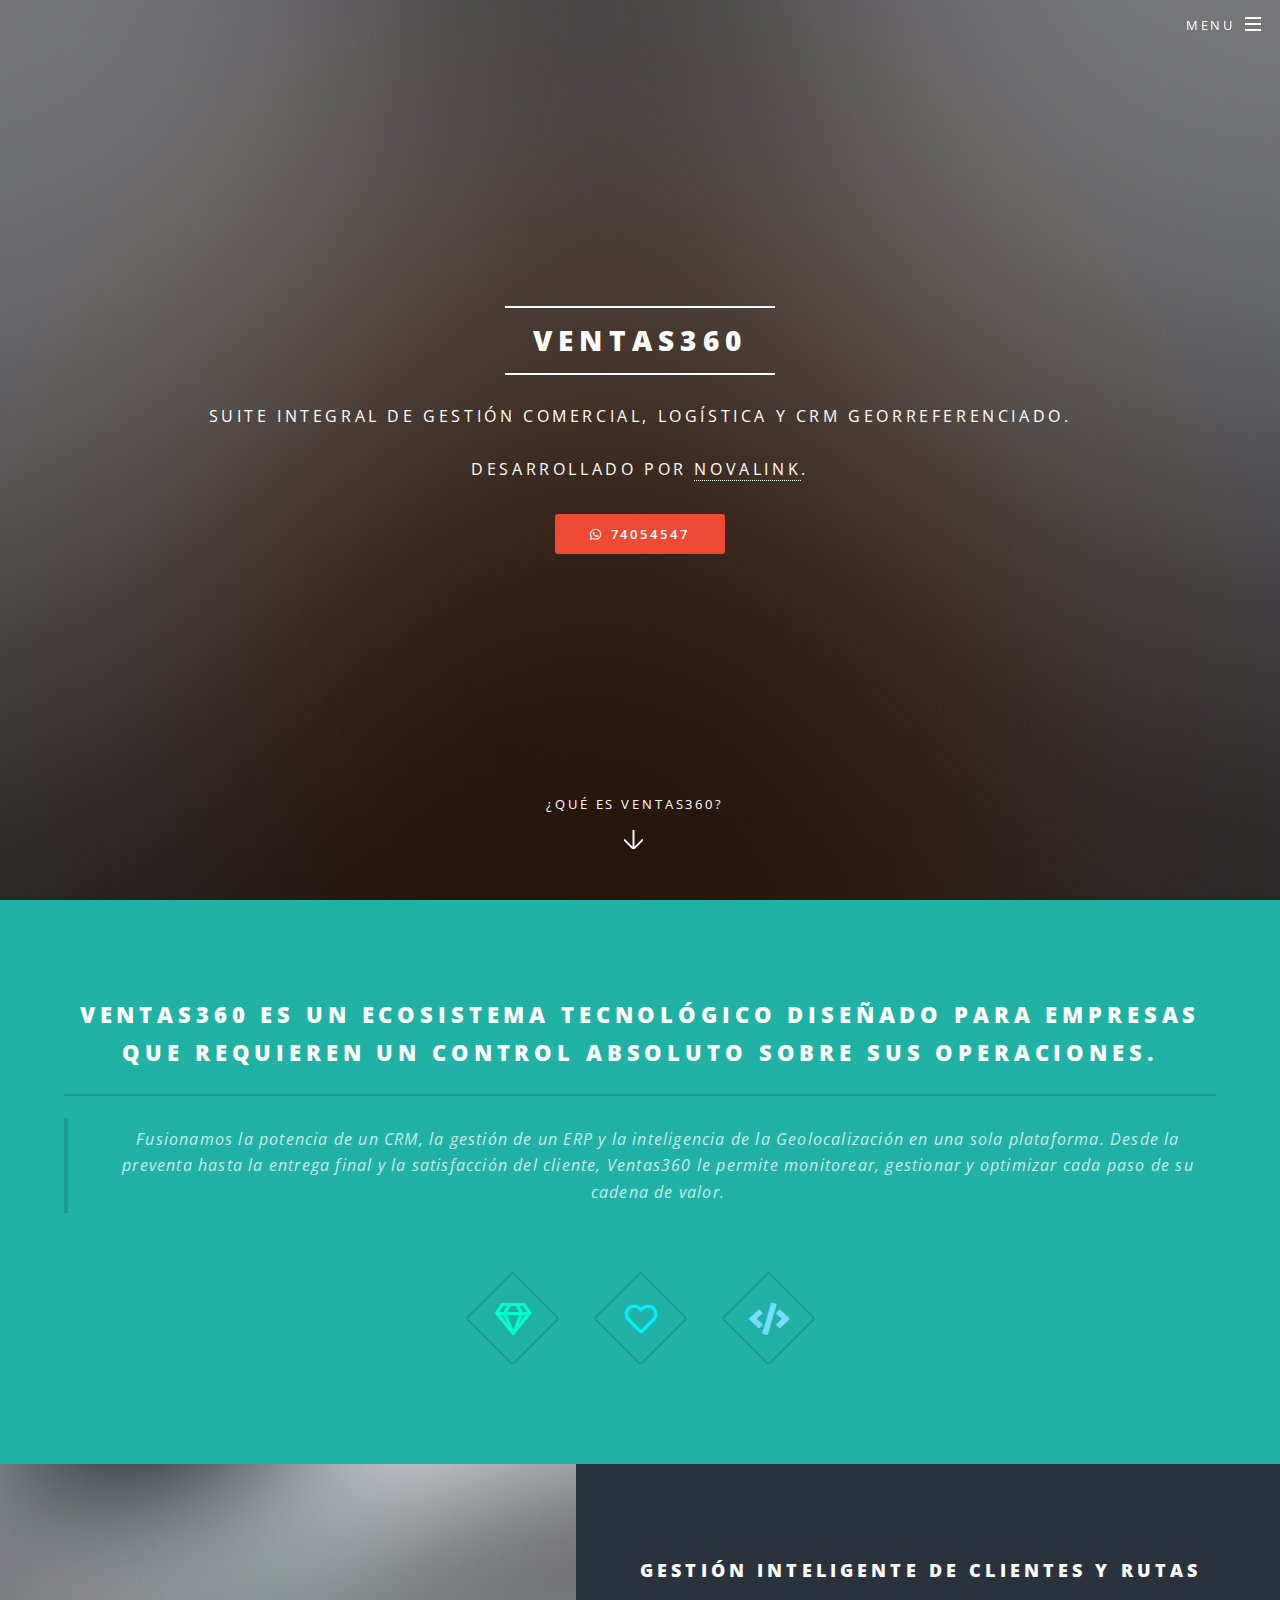
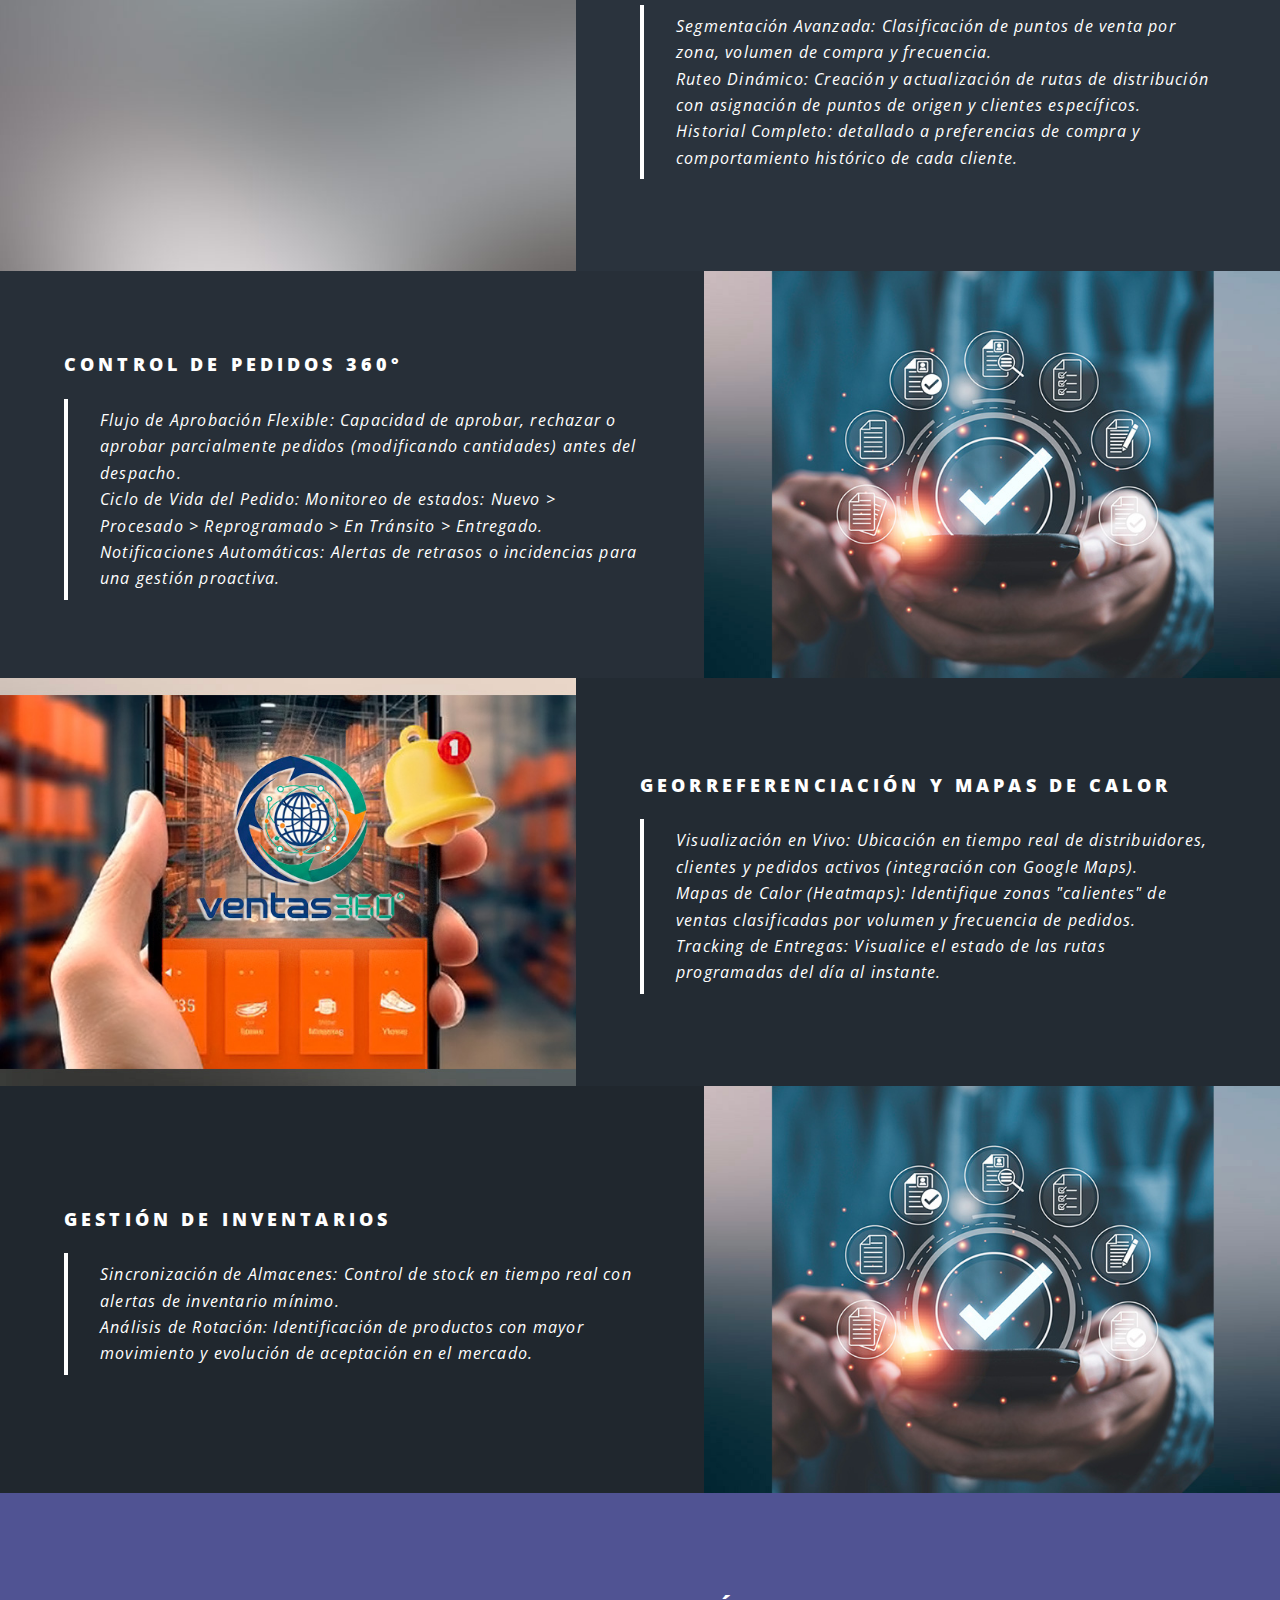
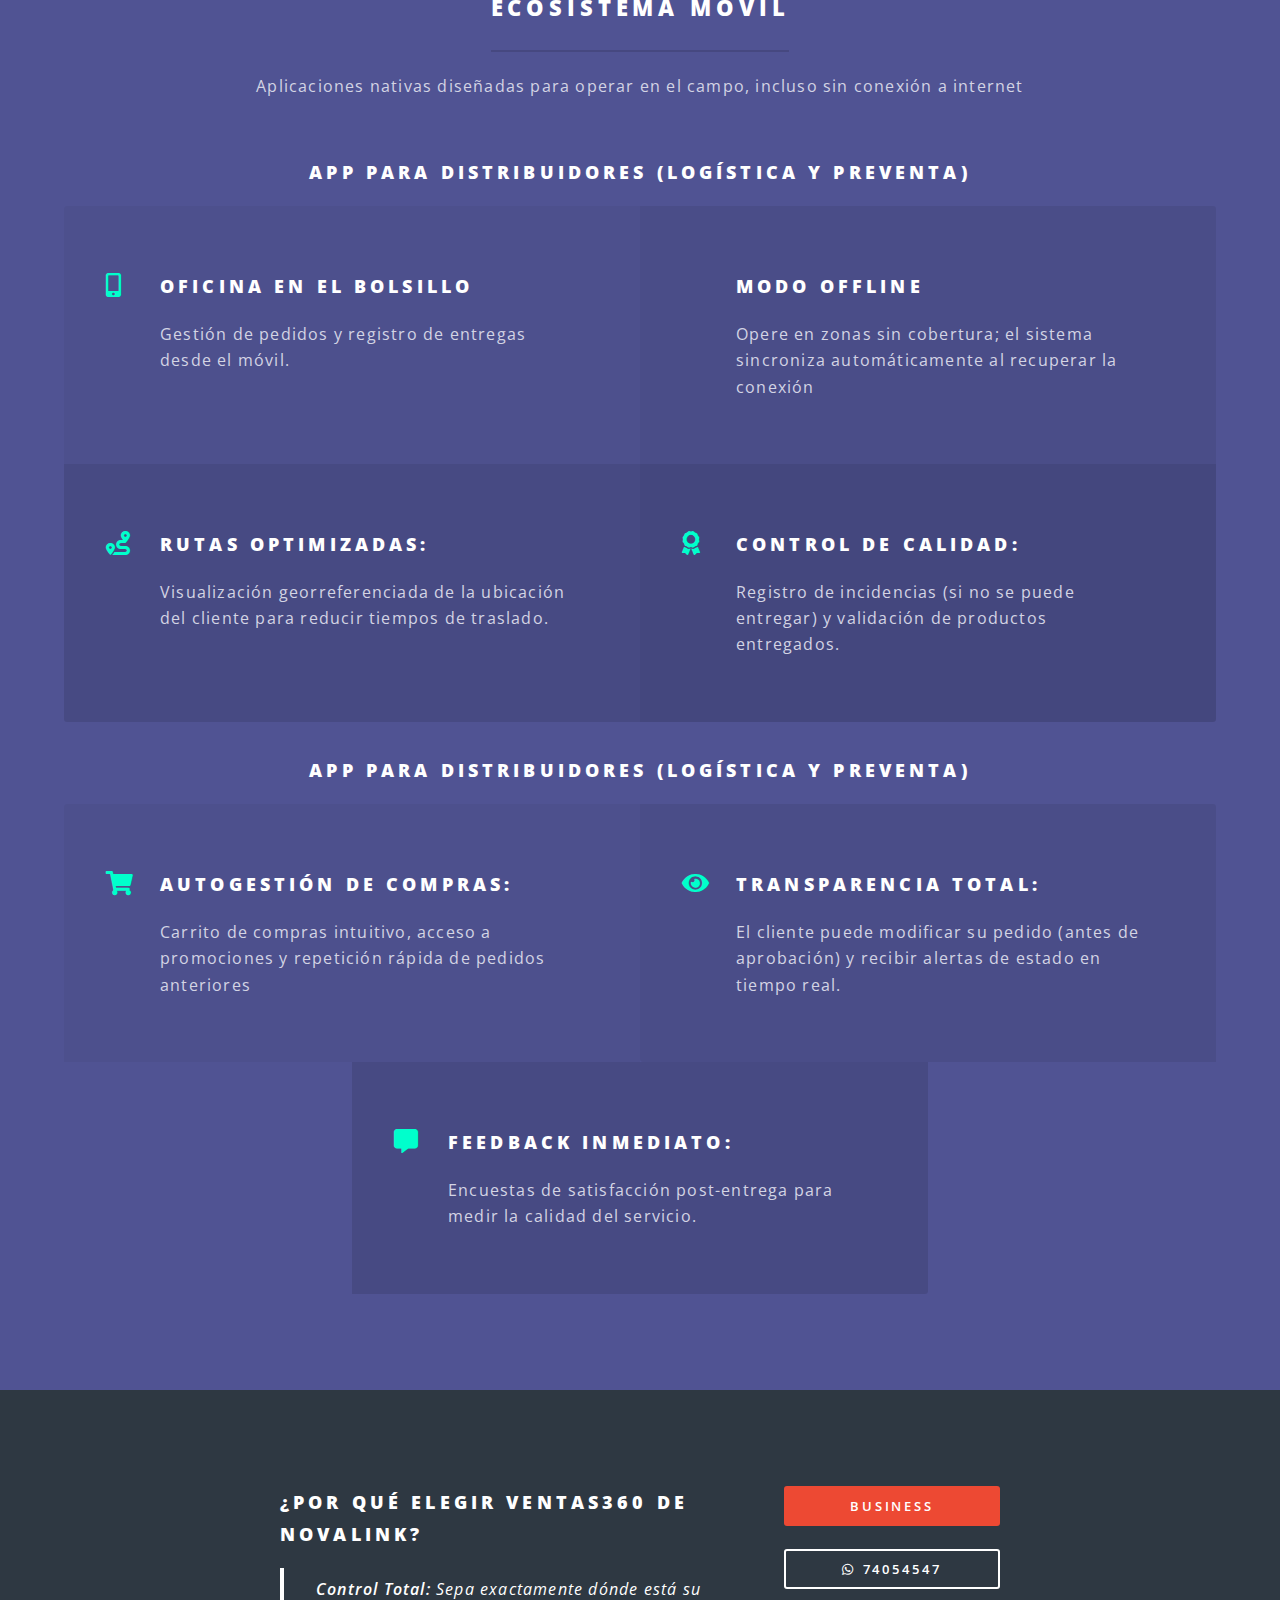
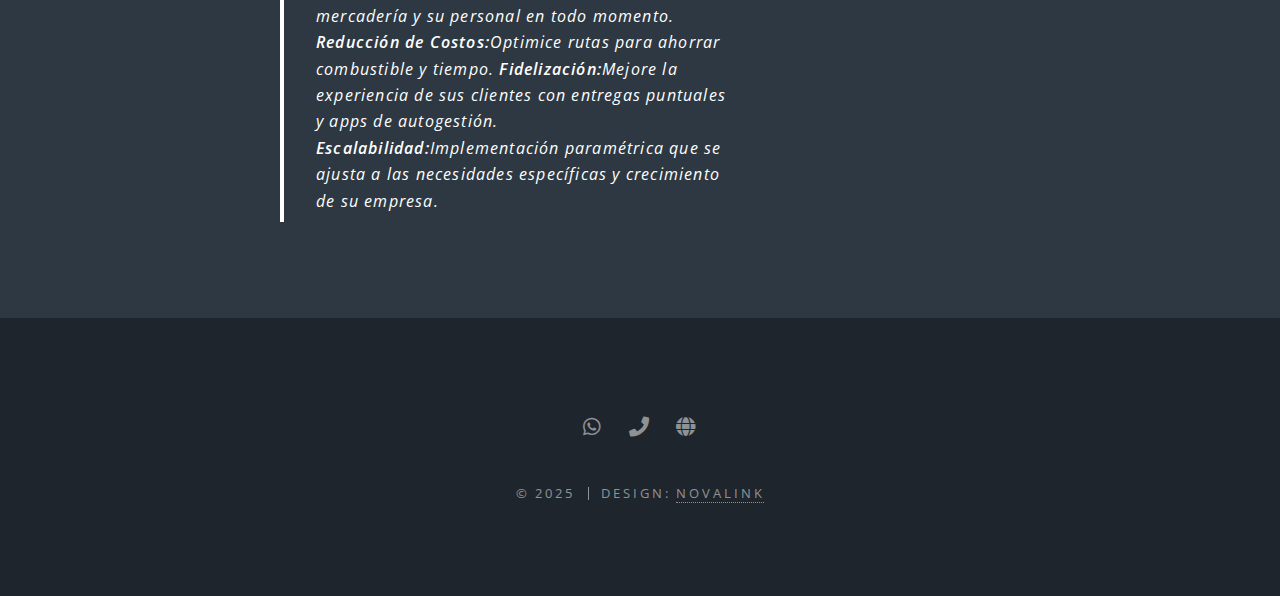
<file: index.html>
<!DOCTYPE HTML>
<!--
	Novalink by HTML5 UP
	html5up.net | @ajlkn
	Free for personal and commercial use under the CCA 3.0 license (html5up.net/license)
-->
<html>
	<head>
		<title>Novalink</title>
		<meta charset="utf-8" />
		<meta name="viewport" content="width=device-width, initial-scale=1, user-scalable=no" />
		<link rel="stylesheet" href="assets/css/main.css" />
		<noscript><link rel="stylesheet" href="assets/css/noscript.css" /></noscript>
	</head>
	<body class="landing is-preload">

		<!-- Page Wrapper -->
			<div id="page-wrapper">

				<!-- Header -->
					<header id="header" class="alt">
						<h1><a href="index.html">Novalink</a></h1>
						<nav id="nav">
							<ul>
								<li class="special">
									<a href="#menu" class="menuToggle"><span>Menu</span></a>
									<div id="menu">
										<ul>
											<li><a href="index.html">Inicio</a></li>
											<li><a href="generic.html">Business</a></li>

										</ul>
									</div>
								</li>
							</ul>
						</nav>
					</header>

				<!-- Banner -->
					<section id="banner">
						<div class="inner">
							<h2>Ventas360</h2>
							<p>Suite Integral de Gestión Comercial, Logística y CRM Georreferenciado.<br />
							
							<br />
							Desarrollado por <a href="http://html5up.net">Novalink</a>.</p>
							<ul class="actions special">
								<!-- <li><a href="https://wa.me/59174054547" class="button fit icon brands fa-whatsapp">74054547</a></li>-->
								<li><a href="https://wa.me/59174054547" class="button primary button fit icon brands fa-whatsapp">74054547</a></li>
							</ul>
						</div>
						<a href="#one" class="more scrolly">¿Qué es Ventas360?</a>
					</section>

				<!-- One -->
					<section id="one" class="wrapper style1 special">
						<div class="inner">
							<header class="major">
								<h2>Ventas360 es un ecosistema tecnológico diseñado para empresas que requieren un control absoluto sobre sus operaciones. </h2>
								<blockquote>Fusionamos la potencia de un CRM, la gestión de un ERP y la inteligencia de la Geolocalización en una sola plataforma.
Desde la preventa hasta la entrega final y la satisfacción del cliente, Ventas360 le permite monitorear, gestionar y optimizar cada paso de su cadena de valor.</blockquote>
							</header>
							<ul class="icons major">
								<li><span class="icon fa-gem major style1"><span class="label">Lorem</span></span></li>
								<li><span class="icon fa-heart major style2"><span class="label">Ipsum</span></span></li>
								<li><span class="icon solid fa-code major style3"><span class="label">Dolor</span></span></li>
							</ul>
						</div>
					</section>

				<!-- Two -->
					<section id="two" class="wrapper alt style2">
						<section class="spotlight">
							<div class="image"><img src="images/pic01.jpg" alt="" /></div><div class="content">
								<h3>Gestión Inteligente de Clientes y Rutas</h3>
								<blockquote>Segmentación Avanzada:
									Clasificación de puntos de venta por zona, volumen de compra y frecuencia.<br>
								Ruteo Dinámico:
									Creación y actualización de rutas de distribución con asignación de puntos de origen y clientes específicos.<br>
								Historial Completo:
									detallado a preferencias de compra y comportamiento histórico de cada cliente.</blockquote>
							</div>
						</section>
						<section class="spotlight">
							<div class="image"><img src="images/pic02.jpg" alt="" /></div><div class="content">
								<h3>Control de Pedidos 360°</h3>
								<blockquote>Flujo de Aprobación Flexible: Capacidad de aprobar, rechazar o aprobar parcialmente pedidos (modificando cantidades) antes del despacho.<br>
								Ciclo de Vida del Pedido: Monitoreo de estados: Nuevo > Procesado > Reprogramado > En Tránsito > Entregado.<br>
								Notificaciones Automáticas: Alertas de retrasos o incidencias para una gestión proactiva.</blockquote>
							</div>
						</section>
						<section class="spotlight">
							<div class="image"><img src="images/pic03.jpg" alt="" /></div><div class="content">
								<h3>Georreferenciación y Mapas de Calor</h3>
								<blockquote>Visualización en Vivo: Ubicación en tiempo real de distribuidores, clientes y pedidos activos (integración con Google Maps).<br>
								Mapas de Calor (Heatmaps): Identifique zonas "calientes" de ventas clasificadas por volumen y frecuencia de pedidos.<br>
								Tracking de Entregas: Visualice el estado de las rutas programadas del día al instante.
								</blockquote>
							</div>
						</section>
						<section class="spotlight">
							<div class="image"><img src="images/pic02.jpg" alt="" /></div><div class="content">
								<h3>Gestión de Inventarios</h3>
								<blockquote>Sincronización de Almacenes: Control de stock en tiempo real con alertas de inventario mínimo.<br>
								Análisis de Rotación: Identificación de productos con mayor movimiento y evolución de aceptación en el mercado.</blockquote>
							</div>
						</section>
					</section>

				<!-- Three -->
					<section id="three" class="wrapper style3 special">
						<div class="inner">
							<header class="major">
								<h2>Ecosistema Móvil</h2>
								<p>Aplicaciones nativas diseñadas para operar en el campo, incluso sin conexión a internet<br />
								</p>
							</header>
							<h3>App para Distribuidores (Logística y Preventa)</h3>
							<ul class="features">
								<li class="icon solid fa-mobile-alt">
									<h3>Oficina en el Bolsillo</h3>
									<p>Gestión de pedidos y registro de entregas desde el móvil.</p>
								</li>
								<li class="icon solid fa-cloud-slash">
									<h3>Modo Offline</h3>
									<p>Opere en zonas sin cobertura; el sistema sincroniza automáticamente al recuperar la conexión</p>
								</li>
								<li class="icon solid fa-route">
									<h3>Rutas Optimizadas: </h3>
									<p>Visualización georreferenciada de la ubicación del cliente para reducir tiempos de traslado.</p>
								</li>
								<li class="icon solid fa-award">
									<h3>Control de Calidad:</h3>
									<p>Registro de incidencias (si no se puede entregar) y validación de productos entregados.</p>
								</li>
							</ul>
							<h3>App para Distribuidores (Logística y Preventa)</h3>
							<ul class="features">
								<li class="icon solid fa-shopping-cart">
									<h3>Autogestión de Compras:</h3>
									<p>Carrito de compras intuitivo, acceso a promociones y repetición rápida de pedidos anteriores</p>
								</li>
								<li class="icon solid fa-eye">
									<h3>Transparencia Total:</h3>
									<p>El cliente puede modificar su pedido (antes de aprobación) y recibir alertas de estado en tiempo real.</p>
								</li>
								<li class="icon solid fa-comment-alt">
									<h3>Feedback Inmediato:</h3>
									<p>Encuestas de satisfacción post-entrega para medir la calidad del servicio.</p>
								</li>
							</ul>
						</div>
					</section>

				<!-- CTA -->
					<section id="cta" class="wrapper style4">
						<div class="inner">
							<header>
								<h3>¿Por qué elegir Ventas360 de Novalink?</h3>
								<Blockquote><strong>Control Total:</strong> Sepa exactamente dónde está su mercadería y su personal en todo momento.
								<strong>Reducción de Costos:</strong>Optimice rutas para ahorrar combustible y tiempo.
								<strong>Fidelización:</strong>Mejore la experiencia de sus clientes con entregas puntuales y apps de autogestión.
								<strong>Escalabilidad:</strong>Implementación paramétrica que se ajusta a las necesidades específicas y crecimiento de su empresa.</Blockquote>
							</header>
							<ul class="actions stacked">
								<li><a href="generic.html" class="button fit primary">Business</a></li>
								<li><a href="https://wa.me/59174054547" class="button fit icon brands fa-whatsapp">74054547</a></li>
							</ul>
						</div>
					</section>

				<!-- Footer -->
					<footer id="footer">
						<ul class="icons">
							<li><a href="https://wa.me/59174054547" target="_blank" class="icon brands fa-whatsapp"><span class="label">WhatsApp</span></a></li>
							<li><a href="tel:+591422765985" class="icon solid fa-phone"><span class="label">Teléfono</span></a></li>
							<li><a href="http://www.novalink.com.bo" target="_blank" class="icon solid fa-globe"><span class="label">Sitio Web</span></a></li>
						</ul>
						<ul class="copyright">
							<li>&copy; 2025</li><li>Design: <a href="www.novalink.com.bo">NOVALINK</a></li>
						</ul>
					</footer>

			</div>

		<!-- Scripts -->
			<script src="assets/js/jquery.min.js"></script>
			<script src="assets/js/jquery.scrollex.min.js"></script>
			<script src="assets/js/jquery.scrolly.min.js"></script>
			<script src="assets/js/browser.min.js"></script>
			<script src="assets/js/breakpoints.min.js"></script>
			<script src="assets/js/util.js"></script>
			<script src="assets/js/main.js"></script>

	</body>
</html>
</file>
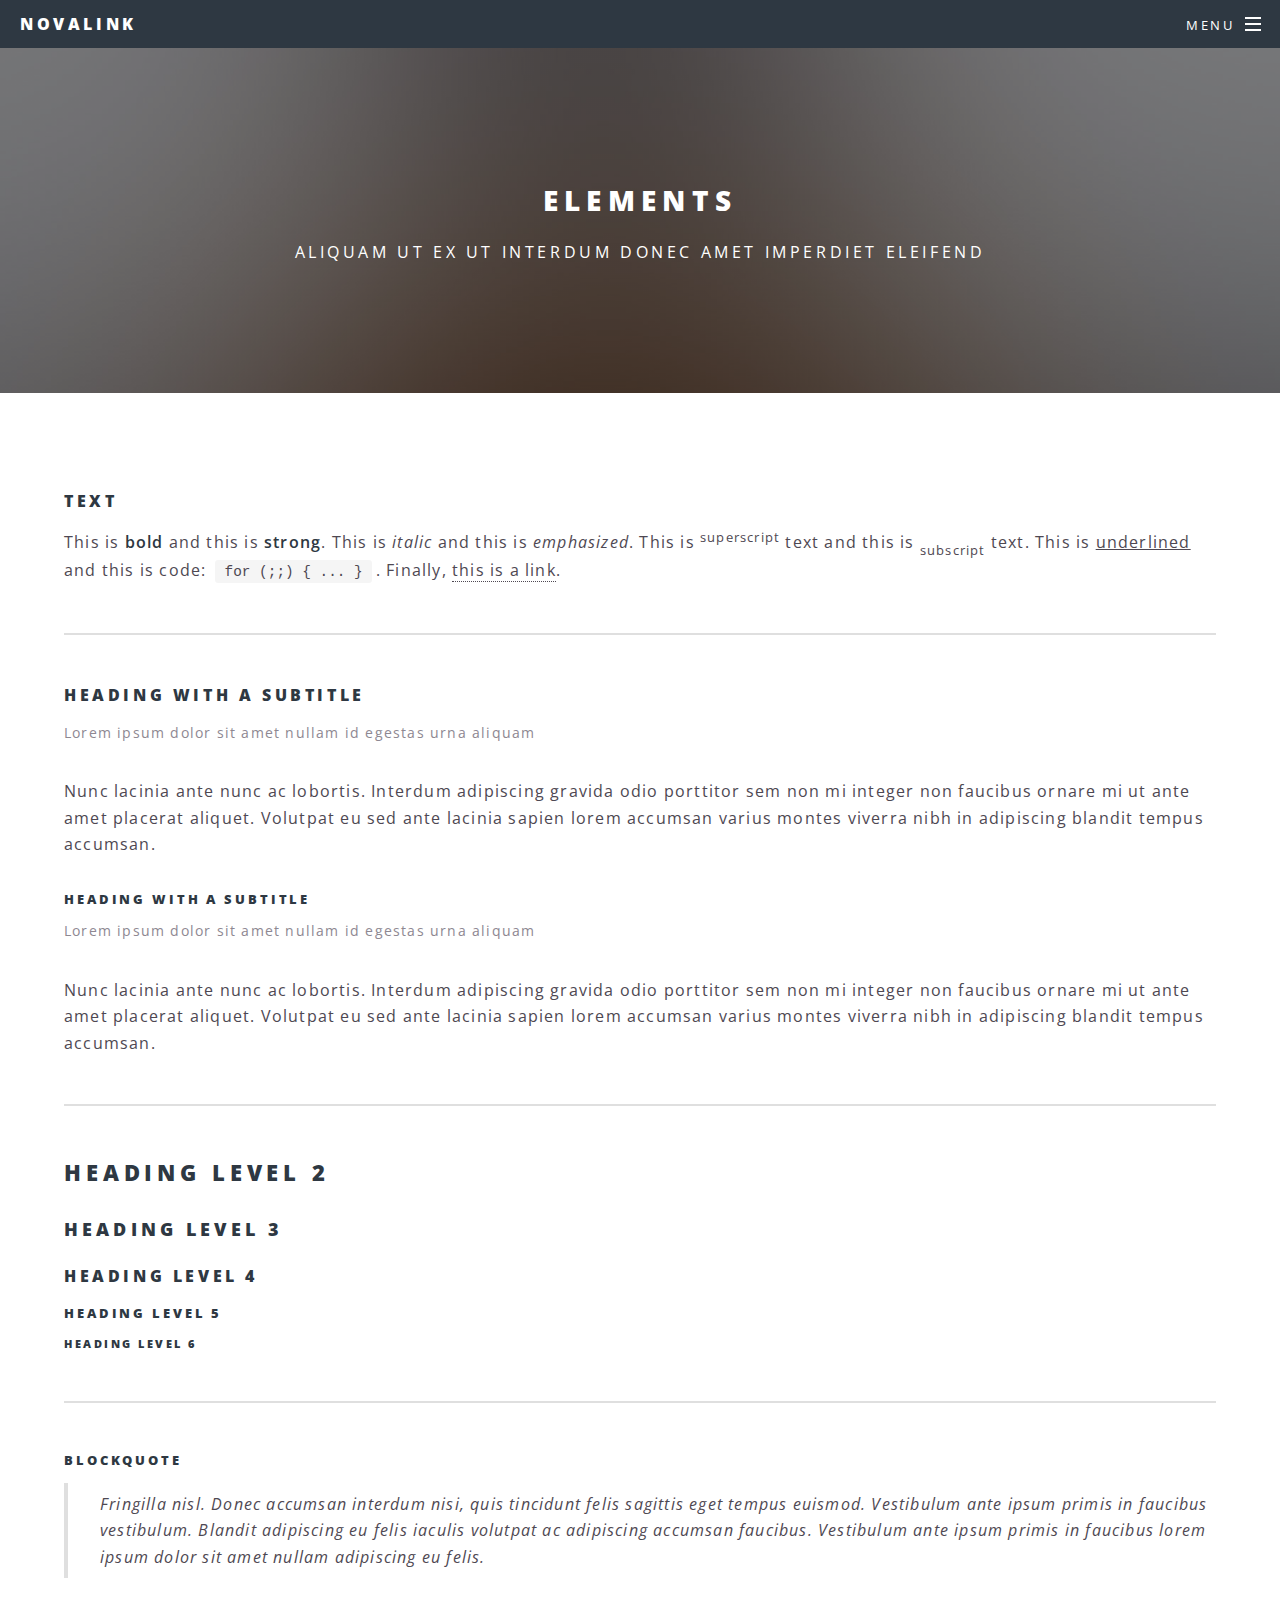
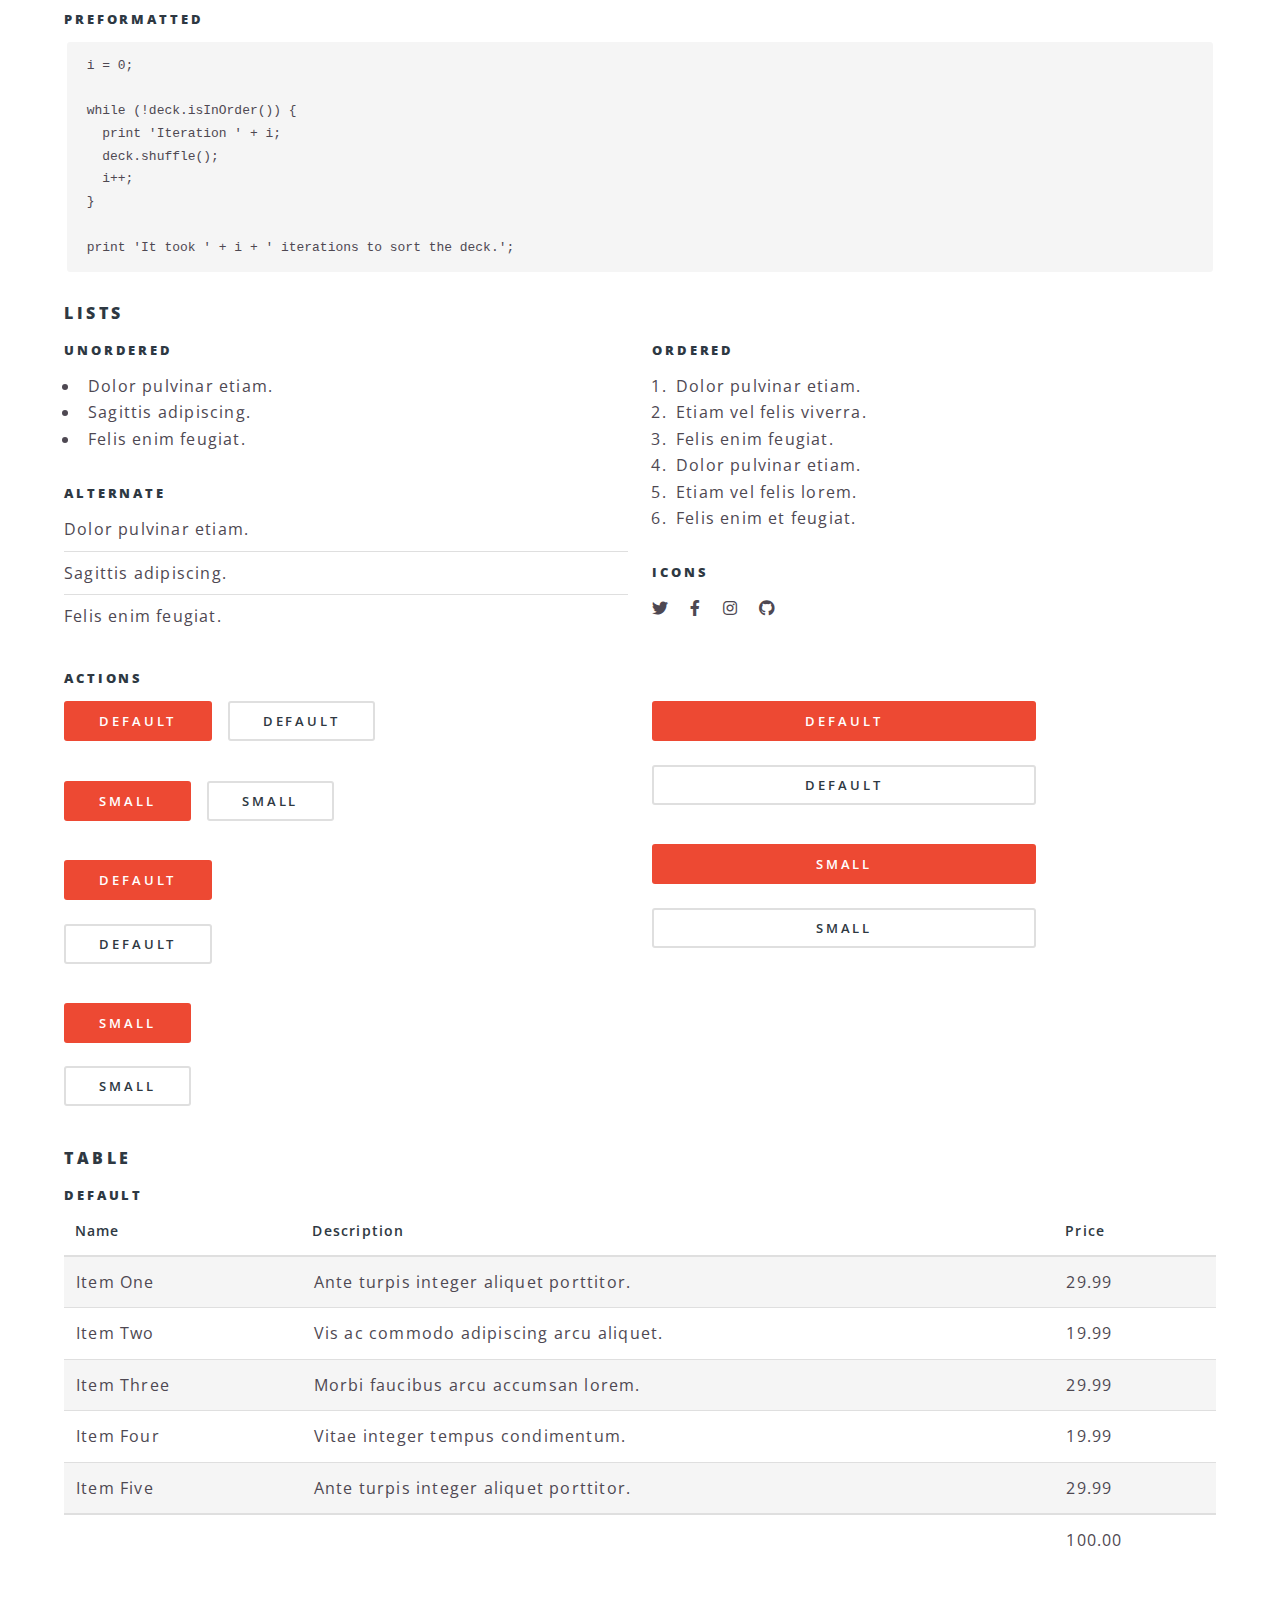
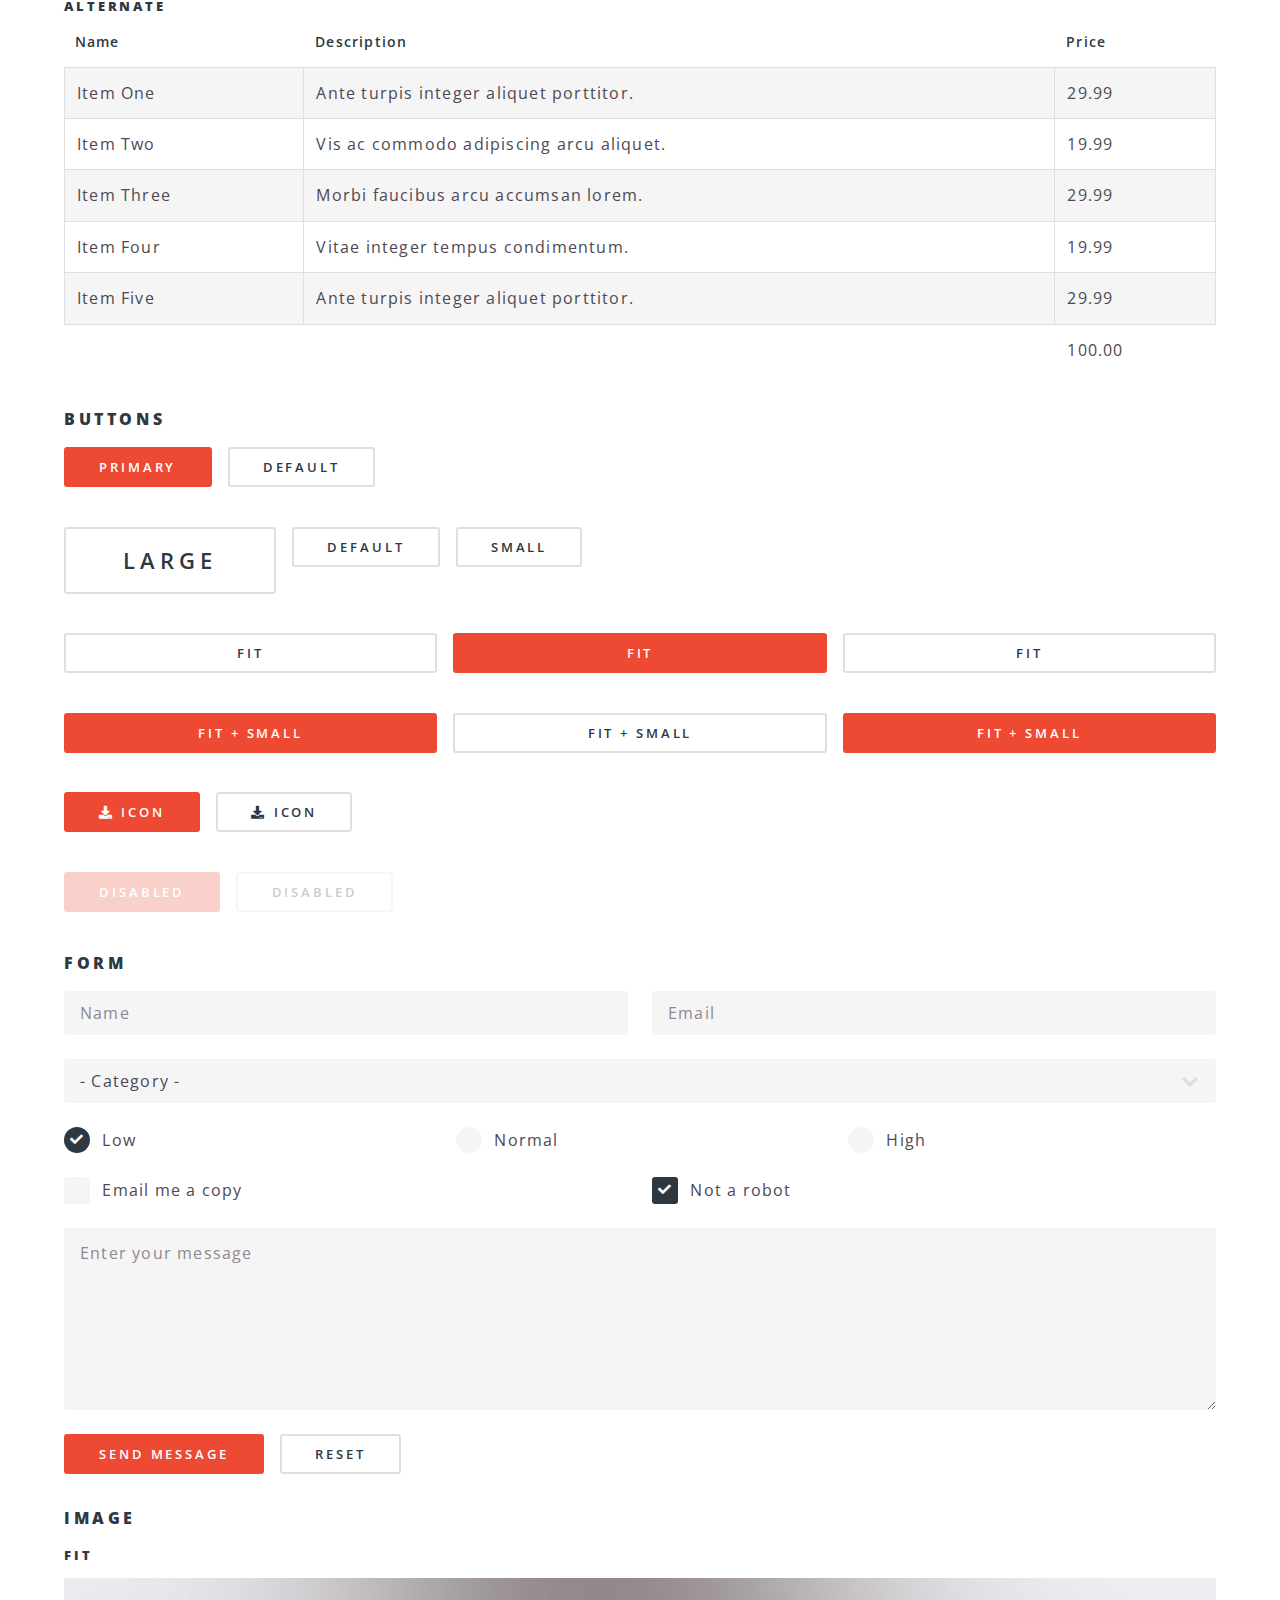
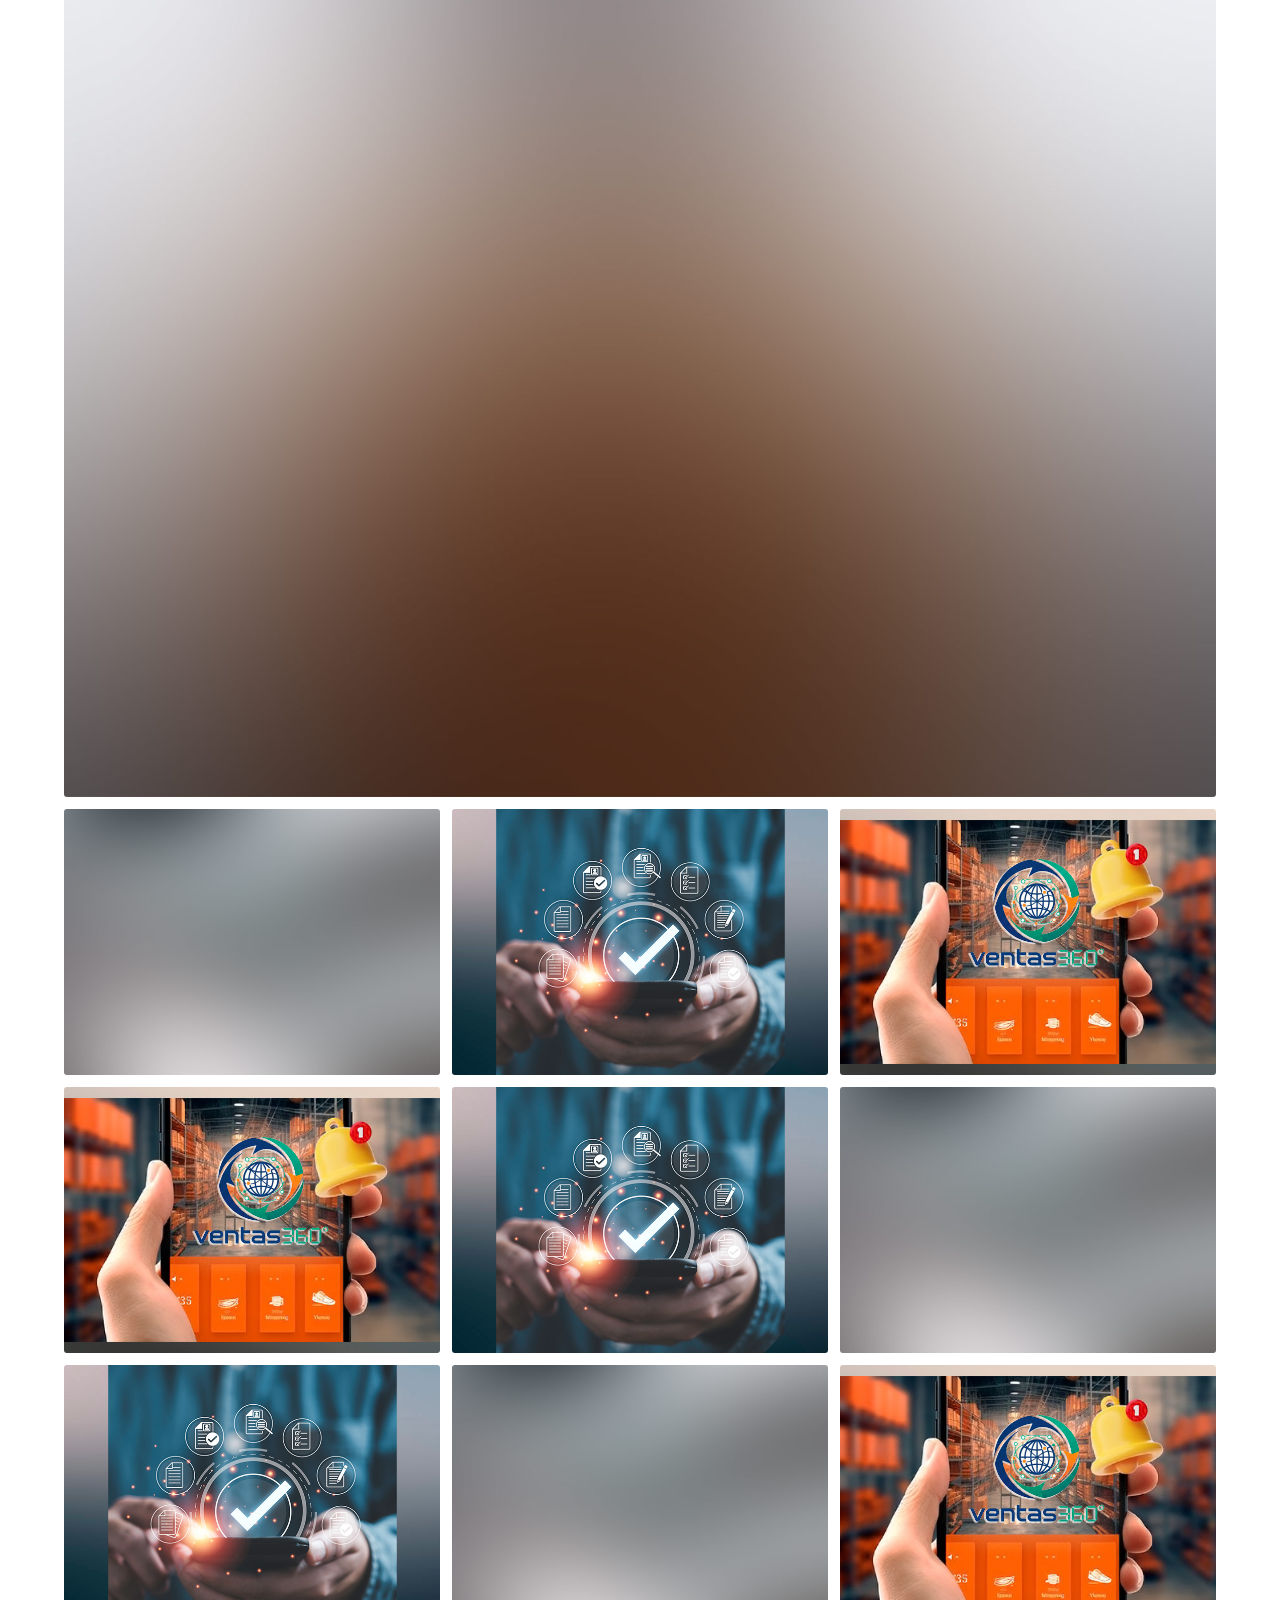
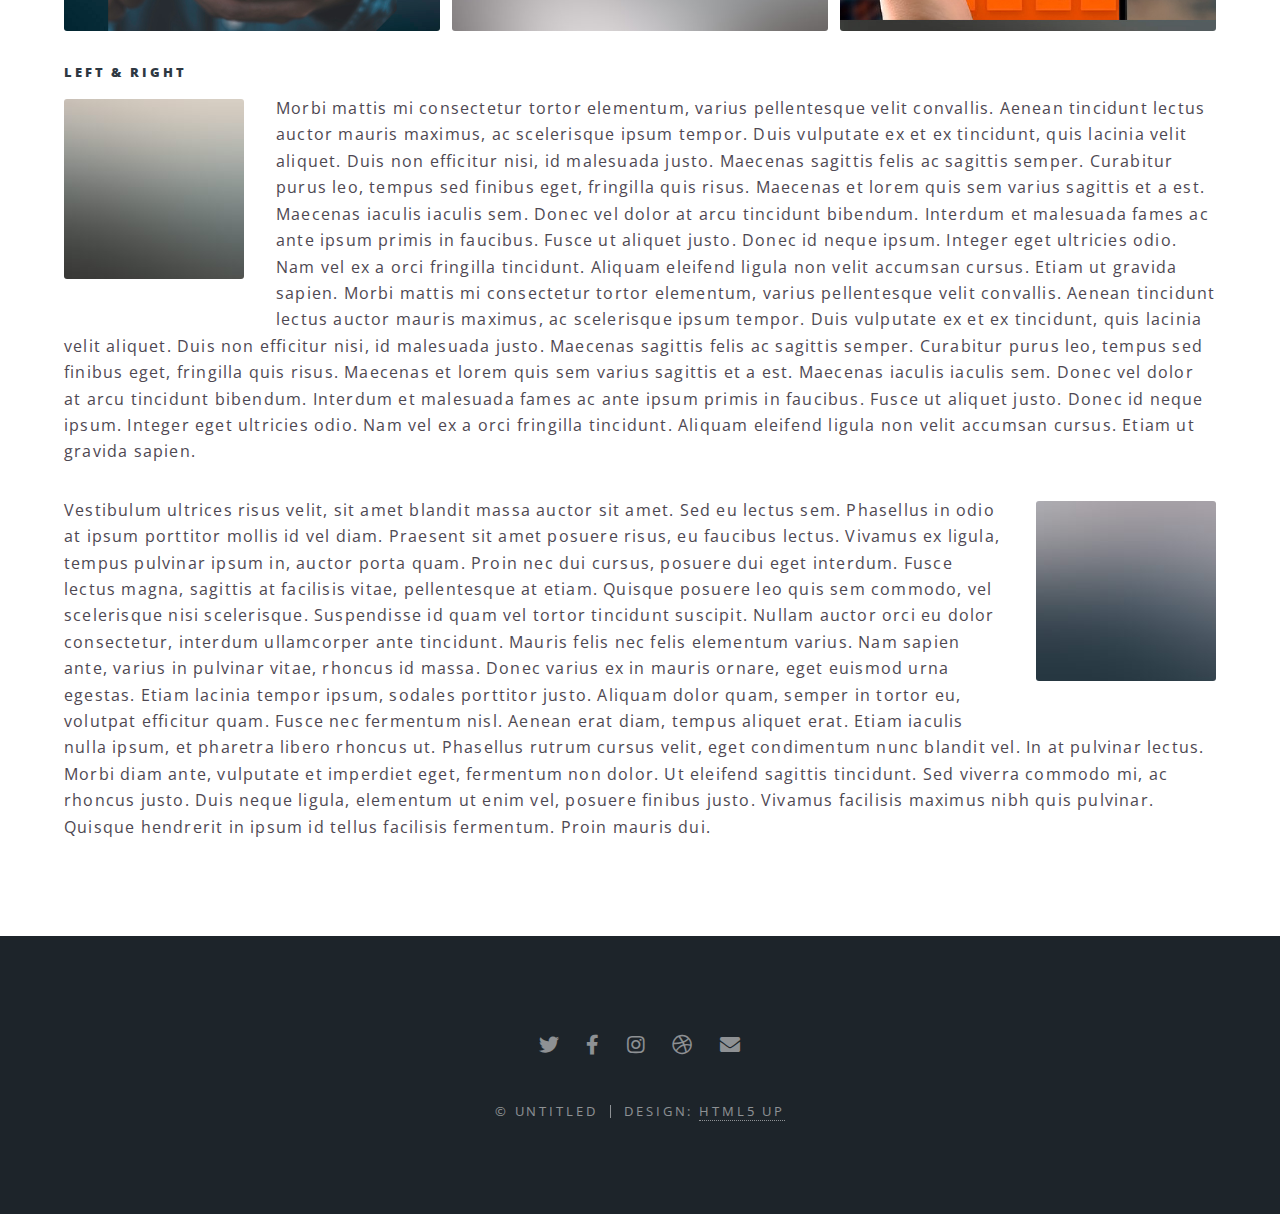
<file: elements.html>
<!DOCTYPE HTML>
<!--
	Novalink by HTML5 UP
	html5up.net | @ajlkn
	Free for personal and commercial use under the CCA 3.0 license (html5up.net/license)
-->
<html>
	<head>
		<title>Elements - Novalink </title>
		<meta charset="utf-8" />
		<meta name="viewport" content="width=device-width, initial-scale=1, user-scalable=no" />
		<link rel="stylesheet" href="assets/css/main.css" />
		<noscript><link rel="stylesheet" href="assets/css/noscript.css" /></noscript>
	</head>
	<body class="is-preload">

		<!-- Page Wrapper -->
			<div id="page-wrapper">

				<!-- Header -->
					<header id="header">
						<h1><a href="index.html">Novalink</a></h1>
						<nav id="nav">
							<ul>
								<li class="special">
									<a href="#menu" class="menuToggle"><span>Menu</span></a>
									<div id="menu">
										<ul>
											<li><a href="index.html">Home</a></li>
											<li><a href="generic.html">Generic</a></li>
											<li><a href="elements.html">Elements</a></li>
											<li><a href="#">Sign Up</a></li>
											<li><a href="#">Log In</a></li>
										</ul>
									</div>
								</li>
							</ul>
						</nav>
					</header>

				<!-- Main -->
					<article id="main">
						<header>
							<h2>Elements</h2>
							<p>Aliquam ut ex ut interdum donec amet imperdiet eleifend</p>
						</header>
						<section class="wrapper style5">
							<div class="inner">

								<section>
									<h4>Text</h4>
									<p>This is <b>bold</b> and this is <strong>strong</strong>. This is <i>italic</i> and this is <em>emphasized</em>.
									This is <sup>superscript</sup> text and this is <sub>subscript</sub> text.
									This is <u>underlined</u> and this is code: <code>for (;;) { ... }</code>. Finally, <a href="#">this is a link</a>.</p>
									<hr />
									<header>
										<h4>Heading with a Subtitle</h4>
										<p>Lorem ipsum dolor sit amet nullam id egestas urna aliquam</p>
									</header>
									<p>Nunc lacinia ante nunc ac lobortis. Interdum adipiscing gravida odio porttitor sem non mi integer non faucibus ornare mi ut ante amet placerat aliquet. Volutpat eu sed ante lacinia sapien lorem accumsan varius montes viverra nibh in adipiscing blandit tempus accumsan.</p>
									<header>
										<h5>Heading with a Subtitle</h5>
										<p>Lorem ipsum dolor sit amet nullam id egestas urna aliquam</p>
									</header>
									<p>Nunc lacinia ante nunc ac lobortis. Interdum adipiscing gravida odio porttitor sem non mi integer non faucibus ornare mi ut ante amet placerat aliquet. Volutpat eu sed ante lacinia sapien lorem accumsan varius montes viverra nibh in adipiscing blandit tempus accumsan.</p>
									<hr />
									<h2>Heading Level 2</h2>
									<h3>Heading Level 3</h3>
									<h4>Heading Level 4</h4>
									<h5>Heading Level 5</h5>
									<h6>Heading Level 6</h6>
									<hr />
									<h5>Blockquote</h5>
									<blockquote>Fringilla nisl. Donec accumsan interdum nisi, quis tincidunt felis sagittis eget tempus euismod. Vestibulum ante ipsum primis in faucibus vestibulum. Blandit adipiscing eu felis iaculis volutpat ac adipiscing accumsan faucibus. Vestibulum ante ipsum primis in faucibus lorem ipsum dolor sit amet nullam adipiscing eu felis.</blockquote>
									<h5>Preformatted</h5>
									<pre><code>i = 0;

while (!deck.isInOrder()) {
  print 'Iteration ' + i;
  deck.shuffle();
  i++;
}

print 'It took ' + i + ' iterations to sort the deck.';</code></pre>
								</section>

								<section>
									<h4>Lists</h4>
									<div class="row">
										<div class="col-6 col-12-medium">
											<h5>Unordered</h5>
											<ul>
												<li>Dolor pulvinar etiam.</li>
												<li>Sagittis adipiscing.</li>
												<li>Felis enim feugiat.</li>
											</ul>
											<h5>Alternate</h5>
											<ul class="alt">
												<li>Dolor pulvinar etiam.</li>
												<li>Sagittis adipiscing.</li>
												<li>Felis enim feugiat.</li>
											</ul>
										</div>
										<div class="col-6 col-12-medium">
											<h5>Ordered</h5>
											<ol>
												<li>Dolor pulvinar etiam.</li>
												<li>Etiam vel felis viverra.</li>
												<li>Felis enim feugiat.</li>
												<li>Dolor pulvinar etiam.</li>
												<li>Etiam vel felis lorem.</li>
												<li>Felis enim et feugiat.</li>
											</ol>
											<h5>Icons</h5>
											<ul class="icons">
												<li><a href="#" class="icon brands fa-twitter"><span class="label">Twitter</span></a></li>
												<li><a href="#" class="icon brands fa-facebook-f"><span class="label">Facebook</span></a></li>
												<li><a href="#" class="icon brands fa-instagram"><span class="label">Instagram</span></a></li>
												<li><a href="#" class="icon brands fa-github"><span class="label">Github</span></a></li>
											</ul>
										</div>
									</div>
									<h5>Actions</h5>
									<div class="row">
										<div class="col-6 col-12-medium">
											<ul class="actions">
												<li><a href="#" class="button primary">Default</a></li>
												<li><a href="#" class="button">Default</a></li>
											</ul>
											<ul class="actions small">
												<li><a href="#" class="button primary small">Small</a></li>
												<li><a href="#" class="button small">Small</a></li>
											</ul>
											<ul class="actions stacked">
												<li><a href="#" class="button primary">Default</a></li>
												<li><a href="#" class="button">Default</a></li>
											</ul>
											<ul class="actions stacked">
												<li><a href="#" class="button primary small">Small</a></li>
												<li><a href="#" class="button small">Small</a></li>
											</ul>
										</div>
										<div class="col-6 col-12-medium">
											<ul class="actions stacked">
												<li><a href="#" class="button primary fit">Default</a></li>
												<li><a href="#" class="button fit">Default</a></li>
											</ul>
											<ul class="actions stacked">
												<li><a href="#" class="button primary small fit">Small</a></li>
												<li><a href="#" class="button small fit">Small</a></li>
											</ul>
										</div>
									</div>
								</section>

								<section>
									<h4>Table</h4>
									<h5>Default</h5>
									<div class="table-wrapper">
										<table>
											<thead>
												<tr>
													<th>Name</th>
													<th>Description</th>
													<th>Price</th>
												</tr>
											</thead>
											<tbody>
												<tr>
													<td>Item One</td>
													<td>Ante turpis integer aliquet porttitor.</td>
													<td>29.99</td>
												</tr>
												<tr>
													<td>Item Two</td>
													<td>Vis ac commodo adipiscing arcu aliquet.</td>
													<td>19.99</td>
												</tr>
												<tr>
													<td>Item Three</td>
													<td> Morbi faucibus arcu accumsan lorem.</td>
													<td>29.99</td>
												</tr>
												<tr>
													<td>Item Four</td>
													<td>Vitae integer tempus condimentum.</td>
													<td>19.99</td>
												</tr>
												<tr>
													<td>Item Five</td>
													<td>Ante turpis integer aliquet porttitor.</td>
													<td>29.99</td>
												</tr>
											</tbody>
											<tfoot>
												<tr>
													<td colspan="2"></td>
													<td>100.00</td>
												</tr>
											</tfoot>
										</table>
									</div>

									<h5>Alternate</h5>
									<div class="table-wrapper">
										<table class="alt">
											<thead>
												<tr>
													<th>Name</th>
													<th>Description</th>
													<th>Price</th>
												</tr>
											</thead>
											<tbody>
												<tr>
													<td>Item One</td>
													<td>Ante turpis integer aliquet porttitor.</td>
													<td>29.99</td>
												</tr>
												<tr>
													<td>Item Two</td>
													<td>Vis ac commodo adipiscing arcu aliquet.</td>
													<td>19.99</td>
												</tr>
												<tr>
													<td>Item Three</td>
													<td> Morbi faucibus arcu accumsan lorem.</td>
													<td>29.99</td>
												</tr>
												<tr>
													<td>Item Four</td>
													<td>Vitae integer tempus condimentum.</td>
													<td>19.99</td>
												</tr>
												<tr>
													<td>Item Five</td>
													<td>Ante turpis integer aliquet porttitor.</td>
													<td>29.99</td>
												</tr>
											</tbody>
											<tfoot>
												<tr>
													<td colspan="2"></td>
													<td>100.00</td>
												</tr>
											</tfoot>
										</table>
									</div>
								</section>

								<section>
									<h4>Buttons</h4>
									<ul class="actions">
										<li><a href="#" class="button primary">Primary</a></li>
										<li><a href="#" class="button">Default</a></li>
									</ul>
									<ul class="actions">
										<li><a href="#" class="button large">Large</a></li>
										<li><a href="#" class="button">Default</a></li>
										<li><a href="#" class="button small">Small</a></li>
									</ul>
									<ul class="actions fit">
										<li><a href="#" class="button fit">Fit</a></li>
										<li><a href="#" class="button primary fit">Fit</a></li>
										<li><a href="#" class="button fit">Fit</a></li>
									</ul>
									<ul class="actions fit small">
										<li><a href="#" class="button primary fit small">Fit + Small</a></li>
										<li><a href="#" class="button fit small">Fit + Small</a></li>
										<li><a href="#" class="button primary fit small">Fit + Small</a></li>
									</ul>
									<ul class="actions">
										<li><a href="#" class="button primary icon solid fa-download">Icon</a></li>
										<li><a href="#" class="button icon solid fa-download">Icon</a></li>
									</ul>
									<ul class="actions">
										<li><span class="button primary disabled">Disabled</span></li>
										<li><span class="button disabled">Disabled</span></li>
									</ul>
								</section>

								<section>
									<h4>Form</h4>
									<form method="post" action="#">
										<div class="row gtr-uniform">
											<div class="col-6 col-12-xsmall">
												<input type="text" name="demo-name" id="demo-name" value="" placeholder="Name" />
											</div>
											<div class="col-6 col-12-xsmall">
												<input type="email" name="demo-email" id="demo-email" value="" placeholder="Email" />
											</div>
											<div class="col-12">
												<select name="demo-category" id="demo-category">
													<option value="">- Category -</option>
													<option value="1">Manufacturing</option>
													<option value="1">Shipping</option>
													<option value="1">Administration</option>
													<option value="1">Human Resources</option>
												</select>
											</div>
											<div class="col-4 col-12-small">
												<input type="radio" id="demo-priority-low" name="demo-priority" checked>
												<label for="demo-priority-low">Low</label>
											</div>
											<div class="col-4 col-12-small">
												<input type="radio" id="demo-priority-normal" name="demo-priority">
												<label for="demo-priority-normal">Normal</label>
											</div>
											<div class="col-4 col-12-small">
												<input type="radio" id="demo-priority-high" name="demo-priority">
												<label for="demo-priority-high">High</label>
											</div>
											<div class="col-6 col-12-small">
												<input type="checkbox" id="demo-copy" name="demo-copy">
												<label for="demo-copy">Email me a copy</label>
											</div>
											<div class="col-6 col-12-small">
												<input type="checkbox" id="demo-human" name="demo-human" checked>
												<label for="demo-human">Not a robot</label>
											</div>
											<div class="col-12">
												<textarea name="demo-message" id="demo-message" placeholder="Enter your message" rows="6"></textarea>
											</div>
											<div class="col-12">
												<ul class="actions">
													<li><input type="submit" value="Send Message" class="primary" /></li>
													<li><input type="reset" value="Reset" /></li>
												</ul>
											</div>
										</div>
									</form>
								</section>

								<section>
									<h4>Image</h4>
									<h5>Fit</h5>
									<div class="box alt">
										<div class="row gtr-50 gtr-uniform">
											<div class="col-12"><span class="image fit"><img src="images/banner.jpg" alt="" /></span></div>
											<div class="col-4"><span class="image fit"><img src="images/pic01.jpg" alt="" /></span></div>
											<div class="col-4"><span class="image fit"><img src="images/pic02.jpg" alt="" /></span></div>
											<div class="col-4"><span class="image fit"><img src="images/pic03.jpg" alt="" /></span></div>
											<div class="col-4"><span class="image fit"><img src="images/pic03.jpg" alt="" /></span></div>
											<div class="col-4"><span class="image fit"><img src="images/pic02.jpg" alt="" /></span></div>
											<div class="col-4"><span class="image fit"><img src="images/pic01.jpg" alt="" /></span></div>
											<div class="col-4"><span class="image fit"><img src="images/pic02.jpg" alt="" /></span></div>
											<div class="col-4"><span class="image fit"><img src="images/pic01.jpg" alt="" /></span></div>
											<div class="col-4"><span class="image fit"><img src="images/pic03.jpg" alt="" /></span></div>
										</div>
									</div>
									<h5>Left &amp; Right</h5>
									<p><span class="image left"><img src="images/pic04.jpg" alt="" /></span>Morbi mattis mi consectetur tortor elementum, varius pellentesque velit convallis. Aenean tincidunt lectus auctor mauris maximus, ac scelerisque ipsum tempor. Duis vulputate ex et ex tincidunt, quis lacinia velit aliquet. Duis non efficitur nisi, id malesuada justo. Maecenas sagittis felis ac sagittis semper. Curabitur purus leo, tempus sed finibus eget, fringilla quis risus. Maecenas et lorem quis sem varius sagittis et a est. Maecenas iaculis iaculis sem. Donec vel dolor at arcu tincidunt bibendum. Interdum et malesuada fames ac ante ipsum primis in faucibus. Fusce ut aliquet justo. Donec id neque ipsum. Integer eget ultricies odio. Nam vel ex a orci fringilla tincidunt. Aliquam eleifend ligula non velit accumsan cursus. Etiam ut gravida sapien. Morbi mattis mi consectetur tortor elementum, varius pellentesque velit convallis. Aenean tincidunt lectus auctor mauris maximus, ac scelerisque ipsum tempor. Duis vulputate ex et ex tincidunt, quis lacinia velit aliquet. Duis non efficitur nisi, id malesuada justo. Maecenas sagittis felis ac sagittis semper. Curabitur purus leo, tempus sed finibus eget, fringilla quis risus. Maecenas et lorem quis sem varius sagittis et a est. Maecenas iaculis iaculis sem. Donec vel dolor at arcu tincidunt bibendum. Interdum et malesuada fames ac ante ipsum primis in faucibus. Fusce ut aliquet justo. Donec id neque ipsum. Integer eget ultricies odio. Nam vel ex a orci fringilla tincidunt. Aliquam eleifend ligula non velit accumsan cursus. Etiam ut gravida sapien.</p>
									<p><span class="image right"><img src="images/pic05.jpg" alt="" /></span>Vestibulum ultrices risus velit, sit amet blandit massa auctor sit amet. Sed eu lectus sem. Phasellus in odio at ipsum porttitor mollis id vel diam. Praesent sit amet posuere risus, eu faucibus lectus. Vivamus ex ligula, tempus pulvinar ipsum in, auctor porta quam. Proin nec dui cursus, posuere dui eget interdum. Fusce lectus magna, sagittis at facilisis vitae, pellentesque at etiam. Quisque posuere leo quis sem commodo, vel scelerisque nisi scelerisque. Suspendisse id quam vel tortor tincidunt suscipit. Nullam auctor orci eu dolor consectetur, interdum ullamcorper ante tincidunt. Mauris felis nec felis elementum varius. Nam sapien ante, varius in pulvinar vitae, rhoncus id massa. Donec varius ex in mauris ornare, eget euismod urna egestas. Etiam lacinia tempor ipsum, sodales porttitor justo. Aliquam dolor quam, semper in tortor eu, volutpat efficitur quam. Fusce nec fermentum nisl. Aenean erat diam, tempus aliquet erat. Etiam iaculis nulla ipsum, et pharetra libero rhoncus ut. Phasellus rutrum cursus velit, eget condimentum nunc blandit vel. In at pulvinar lectus. Morbi diam ante, vulputate et imperdiet eget, fermentum non dolor. Ut eleifend sagittis tincidunt. Sed viverra commodo mi, ac rhoncus justo. Duis neque ligula, elementum ut enim vel, posuere finibus justo. Vivamus facilisis maximus nibh quis pulvinar. Quisque hendrerit in ipsum id tellus facilisis fermentum. Proin mauris dui.</p>
								</section>

							</div>
						</section>
					</article>

				<!-- Footer -->
					<footer id="footer">
						<ul class="icons">
							<li><a href="#" class="icon brands fa-twitter"><span class="label">Twitter</span></a></li>
							<li><a href="#" class="icon brands fa-facebook-f"><span class="label">Facebook</span></a></li>
							<li><a href="#" class="icon brands fa-instagram"><span class="label">Instagram</span></a></li>
							<li><a href="#" class="icon brands fa-dribbble"><span class="label">Dribbble</span></a></li>
							<li><a href="#" class="icon solid fa-envelope"><span class="label">Email</span></a></li>
						</ul>
						<ul class="copyright">
							<li>&copy; Untitled</li><li>Design: <a href="http://html5up.net">HTML5 UP</a></li>
						</ul>
					</footer>

			</div>

		<!-- Scripts -->
			<script src="assets/js/jquery.min.js"></script>
			<script src="assets/js/jquery.scrollex.min.js"></script>
			<script src="assets/js/jquery.scrolly.min.js"></script>
			<script src="assets/js/browser.min.js"></script>
			<script src="assets/js/breakpoints.min.js"></script>
			<script src="assets/js/util.js"></script>
			<script src="assets/js/main.js"></script>

	</body>
</html>
</file>
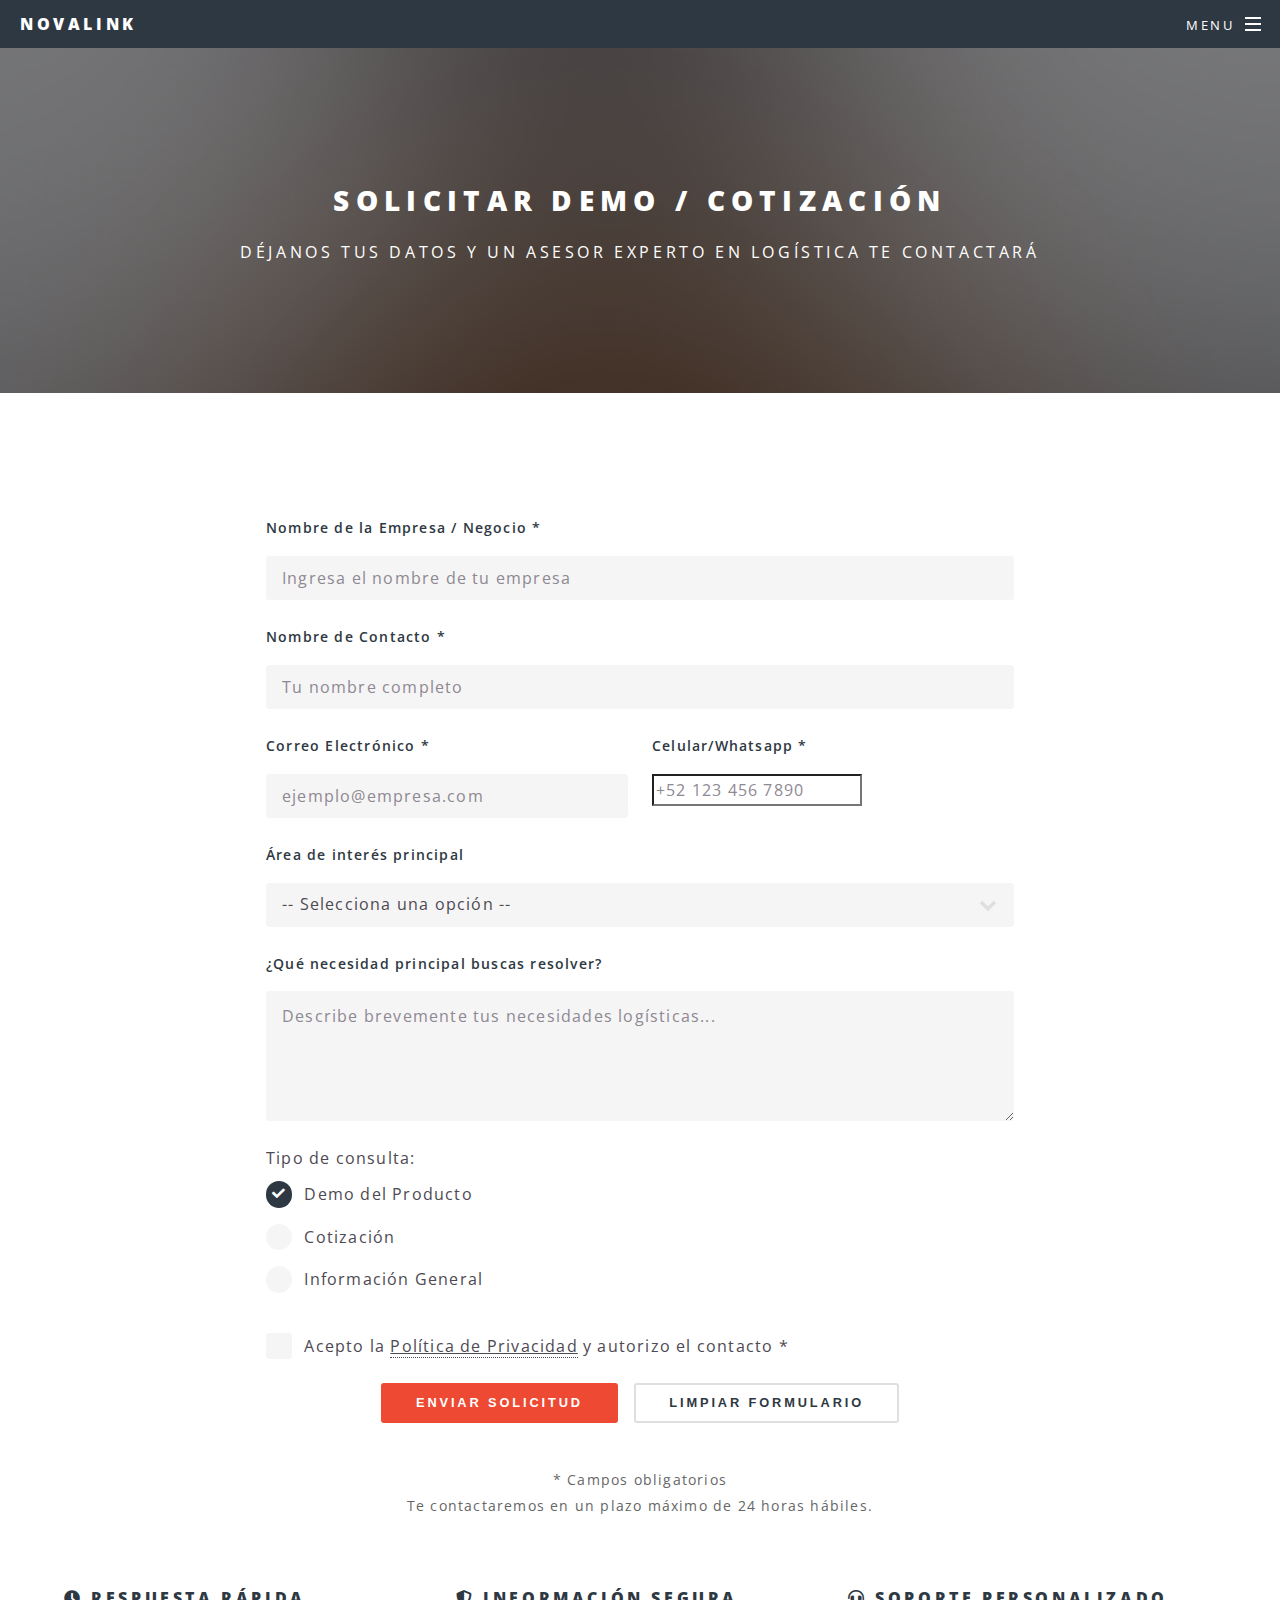
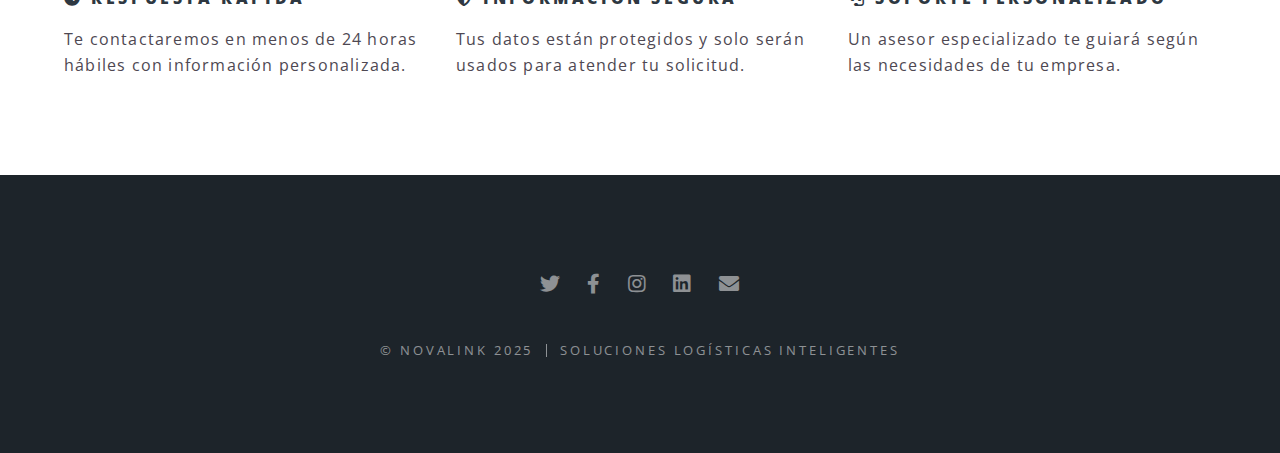
<file: formulario.html>
<!DOCTYPE HTML>
<!--
	Spectral by HTML5 UP
	html5up.net | @ajlkn
	Free for personal and commercial use under the CCA 3.0 license (html5up.net/license)
-->
<html>
	<head>
		<title>Solicitar Demo - Novalink</title>
		<meta charset="utf-8" />
		<meta name="viewport" content="width=device-width, initial-scale=1, user-scalable=no" />
		<link rel="stylesheet" href="assets/css/main.css" />
		<noscript><link rel="stylesheet" href="assets/css/noscript.css" /></noscript>
	</head>
	<body class="is-preload">

		<!-- Page Wrapper -->
			<div id="page-wrapper">

				<!-- Header -->
					<header id="header">
						<h1><a href="index.html">Novalink</a></h1>
						<nav id="nav">
							<ul>
								<li class="special">
									<a href="#menu" class="menuToggle"><span>Menu</span></a>
									<div id="menu">
										<ul>
											<li><a href="index.html">Home</a></li>
											<li><a href="generic.html">Servicios</a></li>
											<li><a href="elements.html">Características</a></li>
											<li><a href="formulario.html">Solicitar Demo</a></li>
											<li><a href="#">Contacto</a></li>
										</ul>
									</div>
								</li>
							</ul>
						</nav>
					</header>

				<!-- Main -->
					<article id="main">
						<header>
							<h2>Solicitar Demo / Cotización</h2>
							<p>Déjanos tus datos y un asesor experto en logística te contactará</p>
						</header>
						<section class="wrapper style5">
							<div class="inner">

								<!-- Mensaje de estado -->
								<div id="message-container" style="display: none;">
									<div class="box" id="message-box"></div>
								</div>

								<section>
									<div class="box" style="max-width: 800px; margin: 0 auto;">
										<form id="formNovalink" method="POST">
											<div class="row gtr-uniform">
												
												<!-- Nombre de la Empresa -->
												<div class="col-12">
													<label for="empresa">Nombre de la Empresa / Negocio *</label>
													<input type="text" name="empresa" id="empresa" placeholder="Ingresa el nombre de tu empresa" required />
												</div>
												
												<!-- Nombre de Contacto -->
												<div class="col-12">
													<label for="contacto">Nombre de Contacto *</label>
													<input type="text" name="contacto" id="contacto" placeholder="Tu nombre completo" required />
												</div>
												
												<!-- Email y Teléfono -->
												<div class="col-6 col-12-xsmall">
													<label for="email">Correo Electrónico *</label>
													<input type="email" name="email" id="email" placeholder="ejemplo@empresa.com" required />
												</div>
												
												<div class="col-6 col-12-xsmall">
													<label for="telefono">Celular/Whatsapp *</label>
													<input type="tel" name="telefono" id="telefono" placeholder="+52 123 456 7890" required />
												</div>
												
												<!-- Área de interés -->
												<div class="col-12">
													<label for="interes">Área de interés principal</label>
													<select name="interes" id="interes">
														<option value="">-- Selecciona una opción --</option>
														<option value="logistica">Logística y Distribución</option>
														<option value="inventario">Gestión de Inventarios</option>
														<option value="transporte">Optimización de Transporte</option>
														<option value="rastreo">Rastreo de Envíos</option>
														<option value="otros">Otros</option>
													</select>
												</div>
												
												<!-- Mensaje -->
												<div class="col-12">
													<label for="mensaje">¿Qué necesidad principal buscas resolver?</label>
													<textarea name="mensaje" id="mensaje" placeholder="Describe brevemente tus necesidades logísticas..." rows="4"></textarea>
												</div>
												
												<!-- Tipo de consulta -->
												<div class="col-12">
													<p style="margin-bottom: 10px;">Tipo de consulta:</p>
													<div class="col-4 col-12-small">
														<input type="radio" id="consulta-demo" name="consulta" value="demo" checked>
														<label for="consulta-demo">Demo del Producto</label>
													</div>
													<div class="col-4 col-12-small">
														<input type="radio" id="consulta-cotizacion" name="consulta" value="cotizacion">
														<label for="consulta-cotizacion">Cotización</label>
													</div>
													<div class="col-4 col-12-small">
														<input type="radio" id="consulta-informacion" name="consulta" value="informacion">
														<label for="consulta-informacion">Información General</label>
													</div>
												</div>
												
												<!-- Origen del lead (oculto) -->
												<input type="hidden" id="origen" name="origen" value="formulario_web_novalink">
												
												<!-- Checkbox de consentimiento -->
												<div class="col-12">
													<input type="checkbox" id="privacidad" name="privacidad" required>
													<label for="privacidad">Acepto la <a href="#" style="text-decoration: underline;">Política de Privacidad</a> y autorizo el contacto *</label>
												</div>
												
												<!-- Botones -->
												<div class="col-12">
													<ul class="actions" style="justify-content: center;">
														<li><button type="submit" class="button primary" id="submit-btn">ENVIAR SOLICITUD</button></li>
														<li><button type="reset" class="button">LIMPIAR FORMULARIO</button></li>
													</ul>
												</div>
												
												<!-- Nota -->
												<div class="col-12">
													<p style="font-size: 0.9em; color: #666; text-align: center; margin-top: 20px;">
														* Campos obligatorios<br>
														Te contactaremos en un plazo máximo de 24 horas hábiles.
													</p>
												</div>
												
											</div>
										</form>
									</div>
									
									<!-- Información adicional -->
									<div class="row" style="margin-top: 40px;">
										<div class="col-4 col-12-medium">
											<h4><span class="icon solid fa-clock"></span> Respuesta Rápida</h4>
											<p>Te contactaremos en menos de 24 horas hábiles con información personalizada.</p>
										</div>
										<div class="col-4 col-12-medium">
											<h4><span class="icon solid fa-shield-alt"></span> Información Segura</h4>
											<p>Tus datos están protegidos y solo serán usados para atender tu solicitud.</p>
										</div>
										<div class="col-4 col-12-medium">
											<h4><span class="icon solid fa-headset"></span> Soporte Personalizado</h4>
											<p>Un asesor especializado te guiará según las necesidades de tu empresa.</p>
										</div>
									</div>
								</section>

							</div>
						</section>
					</article>

				<!-- Footer -->
					<footer id="footer">
						<ul class="icons">
							<li><a href="#" class="icon brands fa-twitter"><span class="label">Twitter</span></a></li>
							<li><a href="#" class="icon brands fa-facebook-f"><span class="label">Facebook</span></a></li>
							<li><a href="#" class="icon brands fa-instagram"><span class="label">Instagram</span></a></li>
							<li><a href="#" class="icon brands fa-linkedin"><span class="label">LinkedIn</span></a></li>
							<li><a href="#" class="icon solid fa-envelope"><span class="label">Email</span></a></li>
						</ul>
						<ul class="copyright">
							<li>&copy; Novalink 2025</li><li>Soluciones Logísticas Inteligentes</li>
						</ul>
					</footer>

			</div>

		<!-- Scripts -->
			<script src="assets/js/jquery.min.js"></script>
			<script src="assets/js/jquery.scrollex.min.js"></script>
			<script src="assets/js/jquery.scrolly.min.js"></script>
			<script src="assets/js/browser.min.js"></script>
			<script src="assets/js/breakpoints.min.js"></script>
			<script src="assets/js/util.js"></script>
			<script src="assets/js/main.js"></script>
			
			<!-- Script para conexión a API Dolibarr -->
			<script src="assets/js/api-dolibarr.js"></script>

	</body>
</html>
</file>
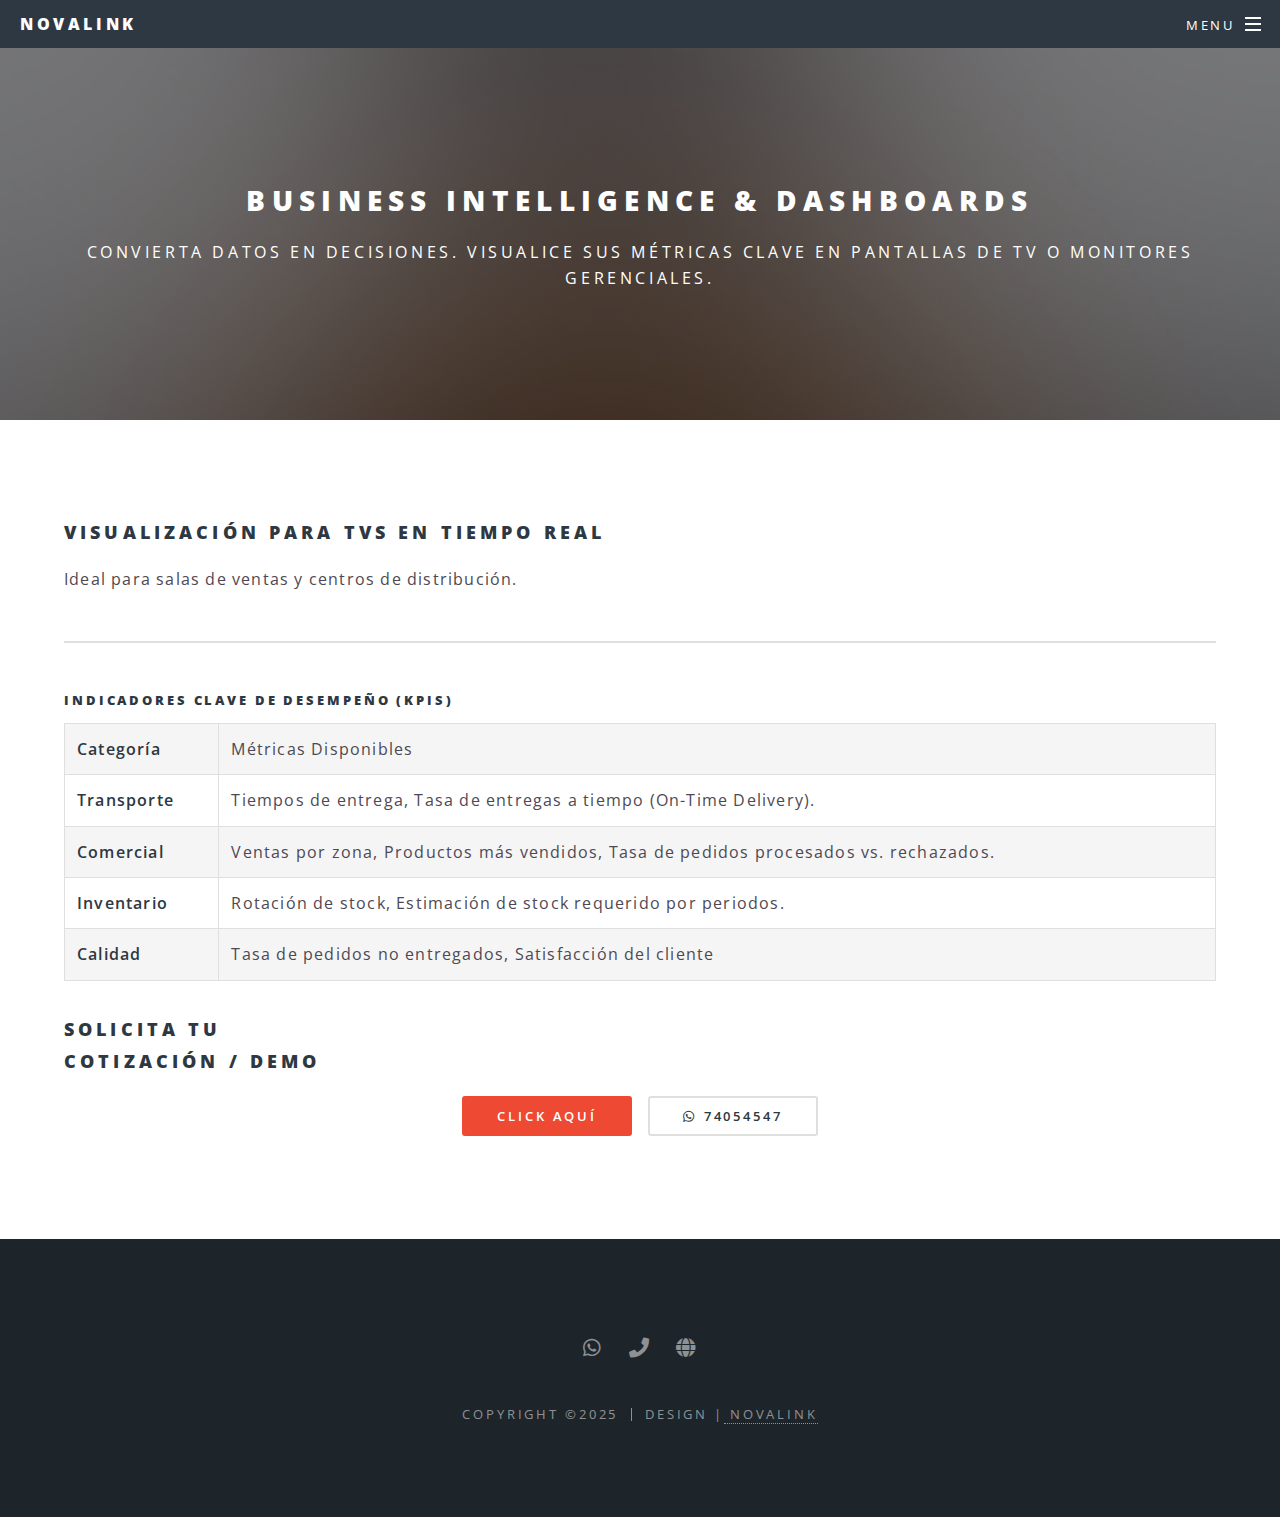
<file: generic.html>
<!DOCTYPE HTML>
<!--
	Novalink by HTML5 UP
	html5up.net | @ajlkn
	Free for personal and commercial use under the CCA 3.0 license (html5up.net/license)
-->
<html>
	<head>
		<title>Business - Novalink </title>
		<meta charset="utf-8" />
		<meta name="viewport" content="width=device-width, initial-scale=1, user-scalable=no" />
		<link rel="stylesheet" href="assets/css/main.css" />
		<noscript><link rel="stylesheet" href="assets/css/noscript.css" /></noscript>
	</head>
	<body class="is-preload">

		<!-- Page Wrapper -->
			<div id="page-wrapper">

				<!-- Header -->
					<header id="header">
						<h1><a href="index.html">Novalink</a></h1>
						<nav id="nav">
							<ul>
								<li class="special">
									<a href="#menu" class="menuToggle"><span>Menu</span></a>
									<div id="menu">
										<ul>
											<li><a href="index.html">Inicio</a></li>
											<li><a href="generic.html">Business</a></li>
											<li><a href="formulario.html">Contacto</a></li>
										</ul>
									</div>
								</li>
							</ul>
						</nav>
					</header>

				<!-- Main -->
					<article id="main">
						<header>
							<h2>Business Intelligence & Dashboards</h2>
							<p>Convierta datos en decisiones. Visualice sus métricas clave en pantallas de TV o monitores gerenciales.</p>
						</header>
						<section class="wrapper style5">
							<div class="inner">

								<h3>Visualización para TVs en Tiempo Real</h3>
								<p>Ideal para salas de ventas y centros de distribución.</p>
								<hr />

								<h5>Indicadores Clave de Desempeño (KPIs)</h5>
									<div class="table-wrapper">
										<table class="alt">
											<thead>
											</thead>
											<tbody>
												<tr>
													<td><strong>Categoría</strong></td>
													<td>Métricas Disponibles</td>
												</tr>
												<tr>
													<td><strong>Transporte</strong></td>
													<td>Tiempos de entrega, Tasa de entregas a tiempo (On-Time Delivery).</td>
												</tr>
												<tr>
													<td><strong>Comercial</strong></td>
													<td>Ventas por zona, Productos más vendidos, Tasa de pedidos procesados vs. rechazados.</td>
												</tr>
												<tr>
													<td><strong>Inventario</strong></td>
													<td>Rotación de stock, Estimación de stock requerido por periodos.</td>
													
												</tr>
												<tr>
													<td><strong>Calidad</strong></td>
													<td>Tasa de pedidos no entregados, Satisfacción del cliente</td>
												</tr>
											</tbody>
											<tfoot>
												
											</tfoot>
										</table>
										<h3>Solicita tu <br>Cotización / Demo</h3>
										<ul class="actions special">
											<li><a href="formulario.html" class="button primary button">Click Aquí</a></li>
											<li><a href="https://wa.me/59174054547" class="button fit icon brands fa-whatsapp">74054547</a></li>
										</ul>
									</div>
							</div>
						</section>
					</article>

				<!-- Footer -->
					<footer id="footer">
						<ul class="icons">
							<li><a href="https://wa.me/59174054547" target="_blank" class="icon brands fa-whatsapp"><span class="label">WhatsApp</span></a></li>
							<li><a href="tel:+591422765985" class="icon solid fa-phone"><span class="label">Teléfono</span></a></li>
							<li><a href="http://www.novalink.com.bo" target="_blank" class="icon solid fa-globe"><span class="label">Sitio Web</span></a></li>
						</ul>
						<ul class="copyright">
							<li>Copyright ©2025</li><li>Design |<a href="http://www.novalink.com.bo"> NOVALINK</a></li>
						</ul>
					</footer>

			</div>

		<!-- Scripts -->
			<script src="assets/js/jquery.min.js"></script>
			<script src="assets/js/jquery.scrollex.min.js"></script>
			<script src="assets/js/jquery.scrolly.min.js"></script>
			<script src="assets/js/browser.min.js"></script>
			<script src="assets/js/breakpoints.min.js"></script>
			<script src="assets/js/util.js"></script>
			<script src="assets/js/main.js"></script>

	</body>
</html>
</file>
<file: assets/css/noscript.css>
/*
	Spectral by HTML5 UP
	html5up.net | @ajlkn
	Free for personal and commercial use under the CCA 3.0 license (html5up.net/license)
*/

/* Banner */

	body.is-preload #banner h2 {
		-moz-transform: none;
		-webkit-transform: none;
		-ms-transform: none;
		transform: none;
		opacity: 1;
	}

		body.is-preload #banner h2:before, body.is-preload #banner h2:after {
			width: 100%;
		}

	body.is-preload #banner .more {
		-moz-transform: none;
		-webkit-transform: none;
		-ms-transform: none;
		transform: none;
		opacity: 1;
	}

	body.is-preload #banner:after {
		opacity: 0;
	}
</file>
<file: assets/css/main.css>
@import url(fontawesome-all.min.css);
@import url("https://fonts.googleapis.com/css?family=Open+Sans:400,400italic,600,600italic,800,800italic");

/*
	Spectral by HTML5 UP
	html5up.net | @ajlkn
	Free for personal and commercial use under the CCA 3.0 license (html5up.net/license)
*/

html, body, div, span, applet, object,
iframe, h1, h2, h3, h4, h5, h6, p, blockquote,
pre, a, abbr, acronym, address, big, cite,
code, del, dfn, em, img, ins, kbd, q, s, samp,
small, strike, strong, sub, sup, tt, var, b,
u, i, center, dl, dt, dd, ol, ul, li, fieldset,
form, label, legend, table, caption, tbody,
tfoot, thead, tr, th, td, article, aside,
canvas, details, embed, figure, figcaption,
footer, header, hgroup, menu, nav, output, ruby,
section, summary, time, mark, audio, video {
	margin: 0;
	padding: 0;
	border: 0;
	font-size: 100%;
	font: inherit;
	vertical-align: baseline;}

article, aside, details, figcaption, figure,
footer, header, hgroup, menu, nav, section {
	display: block;}

body {
	line-height: 1;
}

ol, ul {
	list-style: none;
}

blockquote, q {
	quotes: none;
}

	blockquote:before, blockquote:after, q:before, q:after {
		content: '';
		content: none;
	}

table {
	border-collapse: collapse;
	border-spacing: 0;
}

body {
	-webkit-text-size-adjust: none;
}

mark {
	background-color: transparent;
	color: inherit;
}

input::-moz-focus-inner {
	border: 0;
	padding: 0;
}

input, select, textarea {
	-moz-appearance: none;
	-webkit-appearance: none;
	-ms-appearance: none;
	appearance: none;
}

/* Basic */

	@-ms-viewport {
		width: device-width;
	}

	html {
		box-sizing: border-box;
	}

	*, *:before, *:after {
		box-sizing: inherit;
	}

	body {
		background: #2e3842;
	}

		body.is-preload *, body.is-preload *:before, body.is-preload *:after {
			-moz-animation: none !important;
			-webkit-animation: none !important;
			-ms-animation: none !important;
			animation: none !important;
			-moz-transition: none !important;
			-webkit-transition: none !important;
			-ms-transition: none !important;
			transition: none !important;
		}

	body, input, select, textarea {
		color: #fff;
		font-family: "Open Sans", Helvetica, sans-serif;
		font-size: 15pt;
		font-weight: 400;
		letter-spacing: 0.075em;
		line-height: 1.65em;
	}

		@media screen and (max-width: 1680px) {

			body, input, select, textarea {
				font-size: 13pt;
			}

		}

		@media screen and (max-width: 1280px) {

			body, input, select, textarea {
				font-size: 12pt;
			}

		}

		@media screen and (max-width: 736px) {

			body, input, select, textarea {
				font-size: 11pt;
				letter-spacing: 0.0375em;
			}

		}

	a {
		-moz-transition: color 0.2s ease, border-bottom-color 0.2s ease;
		-webkit-transition: color 0.2s ease, border-bottom-color 0.2s ease;
		-ms-transition: color 0.2s ease, border-bottom-color 0.2s ease;
		transition: color 0.2s ease, border-bottom-color 0.2s ease;
		border-bottom: dotted 1px;
		color: inherit;
		text-decoration: none;
	}

		a:hover {
			border-bottom-color: transparent;
		}

	strong, b {
		color: #fff;
		font-weight: 600;
	}

	em, i {
		font-style: italic;
	}

	p {
		margin: 0 0 2em 0;
	}

	h1, h2, h3, h4, h5, h6 {
		color: #fff;
		font-weight: 800;
		letter-spacing: 0.225em;
		line-height: 1em;
		margin: 0 0 1em 0;
		text-transform: uppercase;
	}

		h1 a, h2 a, h3 a, h4 a, h5 a, h6 a {
			color: inherit;
			text-decoration: none;
		}

	h2 {
		font-size: 1.35em;
		line-height: 1.75em;
	}

		@media screen and (max-width: 736px) {

			h2 {
				font-size: 1.1em;
				line-height: 1.65em;
			}

		}

	h3 {
		font-size: 1.15em;
		line-height: 1.75em;
	}

		@media screen and (max-width: 736px) {

			h3 {
				font-size: 1em;
				line-height: 1.65em;
			}

		}

	h4 {
		font-size: 1em;
		line-height: 1.5em;
	}

	h5 {
		font-size: 0.8em;
		line-height: 1.5em;
	}

	h6 {
		font-size: 0.7em;
		line-height: 1.5em;
	}

	sub {
		font-size: 0.8em;
		position: relative;
		top: 0.5em;
	}

	sup {
		font-size: 0.8em;
		position: relative;
		top: -0.5em;
	}

	hr {
		border: 0;
		border-bottom: solid 2px #fff;
		margin: 3em 0;
	}

		hr.major {
			margin: 4.5em 0;
		}

	blockquote {
		border-left: solid 4px #fff;
		font-style: italic;
		margin: 0 0 2em 0;
		padding: 0.5em 0 0.5em 2em;
	}

	code {
		background: rgba(144, 144, 144, 0.25);
		border-radius: 3px;
		font-family: "Courier New", monospace;
		font-size: 0.9em;
		letter-spacing: 0;
		margin: 0 0.25em;
		padding: 0.25em 0.65em;
	}

	pre {
		-webkit-overflow-scrolling: touch;
		font-family: "Courier New", monospace;
		font-size: 0.9em;
		margin: 0 0 2em 0;
	}

		pre code {
			display: block;
			line-height: 1.75em;
			padding: 1em 1.5em;
			overflow-x: auto;
		}

	.align-left {
		text-align: left;
	}

	.align-center {
		text-align: center;
	}

	.align-right {
		text-align: right;
	}

/* Row */

	.row {
		display: flex;
		flex-wrap: wrap;
		box-sizing: border-box;
		align-items: stretch;
	}

		.row > * {
			box-sizing: border-box;
		}

		.row.gtr-uniform > * > :last-child {
			margin-bottom: 0;
		}

		.row.aln-left {
			justify-content: flex-start;
		}

		.row.aln-center {
			justify-content: center;
		}

		.row.aln-right {
			justify-content: flex-end;
		}

		.row.aln-top {
			align-items: flex-start;
		}

		.row.aln-middle {
			align-items: center;
		}

		.row.aln-bottom {
			align-items: flex-end;
		}

		.row > .imp {
			order: -1;
		}

		.row > .col-1 {
			width: 8.33333%;
		}

		.row > .off-1 {
			margin-left: 8.33333%;
		}

		.row > .col-2 {
			width: 16.66667%;
		}

		.row > .off-2 {
			margin-left: 16.66667%;
		}

		.row > .col-3 {
			width: 25%;
		}

		.row > .off-3 {
			margin-left: 25%;
		}

		.row > .col-4 {
			width: 33.33333%;
		}

		.row > .off-4 {
			margin-left: 33.33333%;
		}

		.row > .col-5 {
			width: 41.66667%;
		}

		.row > .off-5 {
			margin-left: 41.66667%;
		}

		.row > .col-6 {
			width: 50%;
		}

		.row > .off-6 {
			margin-left: 50%;
		}

		.row > .col-7 {
			width: 58.33333%;
		}

		.row > .off-7 {
			margin-left: 58.33333%;
		}

		.row > .col-8 {
			width: 66.66667%;
		}

		.row > .off-8 {
			margin-left: 66.66667%;
		}

		.row > .col-9 {
			width: 75%;
		}

		.row > .off-9 {
			margin-left: 75%;
		}

		.row > .col-10 {
			width: 83.33333%;
		}

		.row > .off-10 {
			margin-left: 83.33333%;
		}

		.row > .col-11 {
			width: 91.66667%;
		}

		.row > .off-11 {
			margin-left: 91.66667%;
		}

		.row > .col-12 {
			width: 100%;
		}

		.row > .off-12 {
			margin-left: 100%;
		}

		.row.gtr-0 {
			margin-top: 0;
			margin-left: 0em;
		}

			.row.gtr-0 > * {
				padding: 0 0 0 0em;
			}

			.row.gtr-0.gtr-uniform {
				margin-top: 0em;
			}

				.row.gtr-0.gtr-uniform > * {
					padding-top: 0em;
				}

		.row.gtr-25 {
			margin-top: 0;
			margin-left: -0.375em;
		}

			.row.gtr-25 > * {
				padding: 0 0 0 0.375em;
			}

			.row.gtr-25.gtr-uniform {
				margin-top: -0.375em;
			}

				.row.gtr-25.gtr-uniform > * {
					padding-top: 0.375em;
				}

		.row.gtr-50 {
			margin-top: 0;
			margin-left: -0.75em;
		}

			.row.gtr-50 > * {
				padding: 0 0 0 0.75em;
			}

			.row.gtr-50.gtr-uniform {
				margin-top: -0.75em;
			}

				.row.gtr-50.gtr-uniform > * {
					padding-top: 0.75em;
				}

		.row {
			margin-top: 0;
			margin-left: -1.5em;
		}

			.row > * {
				padding: 0 0 0 1.5em;
			}

			.row.gtr-uniform {
				margin-top: -1.5em;
			}

				.row.gtr-uniform > * {
					padding-top: 1.5em;
				}

		.row.gtr-150 {
			margin-top: 0;
			margin-left: -2.25em;
		}

			.row.gtr-150 > * {
				padding: 0 0 0 2.25em;
			}

			.row.gtr-150.gtr-uniform {
				margin-top: -2.25em;
			}

				.row.gtr-150.gtr-uniform > * {
					padding-top: 2.25em;
				}

		.row.gtr-200 {
			margin-top: 0;
			margin-left: -3em;
		}

			.row.gtr-200 > * {
				padding: 0 0 0 3em;
			}

			.row.gtr-200.gtr-uniform {
				margin-top: -3em;
			}

				.row.gtr-200.gtr-uniform > * {
					padding-top: 3em;
				}

		@media screen and (max-width: 1680px) {

			.row {
				display: flex;
				flex-wrap: wrap;
				box-sizing: border-box;
				align-items: stretch;
			}

				.row > * {
					box-sizing: border-box;
				}

				.row.gtr-uniform > * > :last-child {
					margin-bottom: 0;
				}

				.row.aln-left {
					justify-content: flex-start;
				}

				.row.aln-center {
					justify-content: center;
				}

				.row.aln-right {
					justify-content: flex-end;
				}

				.row.aln-top {
					align-items: flex-start;
				}

				.row.aln-middle {
					align-items: center;
				}

				.row.aln-bottom {
					align-items: flex-end;
				}

				.row > .imp-xlarge {
					order: -1;
				}

				.row > .col-1-xlarge {
					width: 8.33333%;
				}

				.row > .off-1-xlarge {
					margin-left: 8.33333%;
				}

				.row > .col-2-xlarge {
					width: 16.66667%;
				}

				.row > .off-2-xlarge {
					margin-left: 16.66667%;
				}

				.row > .col-3-xlarge {
					width: 25%;
				}

				.row > .off-3-xlarge {
					margin-left: 25%;
				}

				.row > .col-4-xlarge {
					width: 33.33333%;
				}

				.row > .off-4-xlarge {
					margin-left: 33.33333%;
				}

				.row > .col-5-xlarge {
					width: 41.66667%;
				}

				.row > .off-5-xlarge {
					margin-left: 41.66667%;
				}

				.row > .col-6-xlarge {
					width: 50%;
				}

				.row > .off-6-xlarge {
					margin-left: 50%;
				}

				.row > .col-7-xlarge {
					width: 58.33333%;
				}

				.row > .off-7-xlarge {
					margin-left: 58.33333%;
				}

				.row > .col-8-xlarge {
					width: 66.66667%;
				}

				.row > .off-8-xlarge {
					margin-left: 66.66667%;
				}

				.row > .col-9-xlarge {
					width: 75%;
				}

				.row > .off-9-xlarge {
					margin-left: 75%;
				}

				.row > .col-10-xlarge {
					width: 83.33333%;
				}

				.row > .off-10-xlarge {
					margin-left: 83.33333%;
				}

				.row > .col-11-xlarge {
					width: 91.66667%;
				}

				.row > .off-11-xlarge {
					margin-left: 91.66667%;
				}

				.row > .col-12-xlarge {
					width: 100%;
				}

				.row > .off-12-xlarge {
					margin-left: 100%;
				}

				.row.gtr-0 {
					margin-top: 0;
					margin-left: 0em;
				}

					.row.gtr-0 > * {
						padding: 0 0 0 0em;
					}

					.row.gtr-0.gtr-uniform {
						margin-top: 0em;
					}

						.row.gtr-0.gtr-uniform > * {
							padding-top: 0em;
						}

				.row.gtr-25 {
					margin-top: 0;
					margin-left: -0.375em;
				}

					.row.gtr-25 > * {
						padding: 0 0 0 0.375em;
					}

					.row.gtr-25.gtr-uniform {
						margin-top: -0.375em;
					}

						.row.gtr-25.gtr-uniform > * {
							padding-top: 0.375em;
						}

				.row.gtr-50 {
					margin-top: 0;
					margin-left: -0.75em;
				}

					.row.gtr-50 > * {
						padding: 0 0 0 0.75em;
					}

					.row.gtr-50.gtr-uniform {
						margin-top: -0.75em;
					}

						.row.gtr-50.gtr-uniform > * {
							padding-top: 0.75em;
						}

				.row {
					margin-top: 0;
					margin-left: -1.5em;
				}

					.row > * {
						padding: 0 0 0 1.5em;
					}

					.row.gtr-uniform {
						margin-top: -1.5em;
					}

						.row.gtr-uniform > * {
							padding-top: 1.5em;
						}

				.row.gtr-150 {
					margin-top: 0;
					margin-left: -2.25em;
				}

					.row.gtr-150 > * {
						padding: 0 0 0 2.25em;
					}

					.row.gtr-150.gtr-uniform {
						margin-top: -2.25em;
					}

						.row.gtr-150.gtr-uniform > * {
							padding-top: 2.25em;
						}

				.row.gtr-200 {
					margin-top: 0;
					margin-left: -3em;
				}

					.row.gtr-200 > * {
						padding: 0 0 0 3em;
					}

					.row.gtr-200.gtr-uniform {
						margin-top: -3em;
					}

						.row.gtr-200.gtr-uniform > * {
							padding-top: 3em;
						}

		}

		@media screen and (max-width: 1280px) {

			.row {
				display: flex;
				flex-wrap: wrap;
				box-sizing: border-box;
				align-items: stretch;
			}

				.row > * {
					box-sizing: border-box;
				}

				.row.gtr-uniform > * > :last-child {
					margin-bottom: 0;
				}

				.row.aln-left {
					justify-content: flex-start;
				}

				.row.aln-center {
					justify-content: center;
				}

				.row.aln-right {
					justify-content: flex-end;
				}

				.row.aln-top {
					align-items: flex-start;
				}

				.row.aln-middle {
					align-items: center;
				}

				.row.aln-bottom {
					align-items: flex-end;
				}

				.row > .imp-large {
					order: -1;
				}

				.row > .col-1-large {
					width: 8.33333%;
				}

				.row > .off-1-large {
					margin-left: 8.33333%;
				}

				.row > .col-2-large {
					width: 16.66667%;
				}

				.row > .off-2-large {
					margin-left: 16.66667%;
				}

				.row > .col-3-large {
					width: 25%;
				}

				.row > .off-3-large {
					margin-left: 25%;
				}

				.row > .col-4-large {
					width: 33.33333%;
				}

				.row > .off-4-large {
					margin-left: 33.33333%;
				}

				.row > .col-5-large {
					width: 41.66667%;
				}

				.row > .off-5-large {
					margin-left: 41.66667%;
				}

				.row > .col-6-large {
					width: 50%;
				}

				.row > .off-6-large {
					margin-left: 50%;
				}

				.row > .col-7-large {
					width: 58.33333%;
				}

				.row > .off-7-large {
					margin-left: 58.33333%;
				}

				.row > .col-8-large {
					width: 66.66667%;
				}

				.row > .off-8-large {
					margin-left: 66.66667%;
				}

				.row > .col-9-large {
					width: 75%;
				}

				.row > .off-9-large {
					margin-left: 75%;
				}

				.row > .col-10-large {
					width: 83.33333%;
				}

				.row > .off-10-large {
					margin-left: 83.33333%;
				}

				.row > .col-11-large {
					width: 91.66667%;
				}

				.row > .off-11-large {
					margin-left: 91.66667%;
				}

				.row > .col-12-large {
					width: 100%;
				}

				.row > .off-12-large {
					margin-left: 100%;
				}

				.row.gtr-0 {
					margin-top: 0;
					margin-left: 0em;
				}

					.row.gtr-0 > * {
						padding: 0 0 0 0em;
					}

					.row.gtr-0.gtr-uniform {
						margin-top: 0em;
					}

						.row.gtr-0.gtr-uniform > * {
							padding-top: 0em;
						}

				.row.gtr-25 {
					margin-top: 0;
					margin-left: -0.375em;
				}

					.row.gtr-25 > * {
						padding: 0 0 0 0.375em;
					}

					.row.gtr-25.gtr-uniform {
						margin-top: -0.375em;
					}

						.row.gtr-25.gtr-uniform > * {
							padding-top: 0.375em;
						}

				.row.gtr-50 {
					margin-top: 0;
					margin-left: -0.75em;
				}

					.row.gtr-50 > * {
						padding: 0 0 0 0.75em;
					}

					.row.gtr-50.gtr-uniform {
						margin-top: -0.75em;
					}

						.row.gtr-50.gtr-uniform > * {
							padding-top: 0.75em;
						}

				.row {
					margin-top: 0;
					margin-left: -1.5em;
				}

					.row > * {
						padding: 0 0 0 1.5em;
					}

					.row.gtr-uniform {
						margin-top: -1.5em;
					}

						.row.gtr-uniform > * {
							padding-top: 1.5em;
						}

				.row.gtr-150 {
					margin-top: 0;
					margin-left: -2.25em;
				}

					.row.gtr-150 > * {
						padding: 0 0 0 2.25em;
					}

					.row.gtr-150.gtr-uniform {
						margin-top: -2.25em;
					}

						.row.gtr-150.gtr-uniform > * {
							padding-top: 2.25em;
						}

				.row.gtr-200 {
					margin-top: 0;
					margin-left: -3em;
				}

					.row.gtr-200 > * {
						padding: 0 0 0 3em;
					}

					.row.gtr-200.gtr-uniform {
						margin-top: -3em;
					}

						.row.gtr-200.gtr-uniform > * {
							padding-top: 3em;
						}

		}

		@media screen and (max-width: 980px) {

			.row {
				display: flex;
				flex-wrap: wrap;
				box-sizing: border-box;
				align-items: stretch;
			}

				.row > * {
					box-sizing: border-box;
				}

				.row.gtr-uniform > * > :last-child {
					margin-bottom: 0;
				}

				.row.aln-left {
					justify-content: flex-start;
				}

				.row.aln-center {
					justify-content: center;
				}

				.row.aln-right {
					justify-content: flex-end;
				}

				.row.aln-top {
					align-items: flex-start;
				}

				.row.aln-middle {
					align-items: center;
				}

				.row.aln-bottom {
					align-items: flex-end;
				}

				.row > .imp-medium {
					order: -1;
				}

				.row > .col-1-medium {
					width: 8.33333%;
				}

				.row > .off-1-medium {
					margin-left: 8.33333%;
				}

				.row > .col-2-medium {
					width: 16.66667%;
				}

				.row > .off-2-medium {
					margin-left: 16.66667%;
				}

				.row > .col-3-medium {
					width: 25%;
				}

				.row > .off-3-medium {
					margin-left: 25%;
				}

				.row > .col-4-medium {
					width: 33.33333%;
				}

				.row > .off-4-medium {
					margin-left: 33.33333%;
				}

				.row > .col-5-medium {
					width: 41.66667%;
				}

				.row > .off-5-medium {
					margin-left: 41.66667%;
				}

				.row > .col-6-medium {
					width: 50%;
				}

				.row > .off-6-medium {
					margin-left: 50%;
				}

				.row > .col-7-medium {
					width: 58.33333%;
				}

				.row > .off-7-medium {
					margin-left: 58.33333%;
				}

				.row > .col-8-medium {
					width: 66.66667%;
				}

				.row > .off-8-medium {
					margin-left: 66.66667%;
				}

				.row > .col-9-medium {
					width: 75%;
				}

				.row > .off-9-medium {
					margin-left: 75%;
				}

				.row > .col-10-medium {
					width: 83.33333%;
				}

				.row > .off-10-medium {
					margin-left: 83.33333%;
				}

				.row > .col-11-medium {
					width: 91.66667%;
				}

				.row > .off-11-medium {
					margin-left: 91.66667%;
				}

				.row > .col-12-medium {
					width: 100%;
				}

				.row > .off-12-medium {
					margin-left: 100%;
				}

				.row.gtr-0 {
					margin-top: 0;
					margin-left: 0em;
				}

					.row.gtr-0 > * {
						padding: 0 0 0 0em;
					}

					.row.gtr-0.gtr-uniform {
						margin-top: 0em;
					}

						.row.gtr-0.gtr-uniform > * {
							padding-top: 0em;
						}

				.row.gtr-25 {
					margin-top: 0;
					margin-left: -0.375em;
				}

					.row.gtr-25 > * {
						padding: 0 0 0 0.375em;
					}

					.row.gtr-25.gtr-uniform {
						margin-top: -0.375em;
					}

						.row.gtr-25.gtr-uniform > * {
							padding-top: 0.375em;
						}

				.row.gtr-50 {
					margin-top: 0;
					margin-left: -0.75em;
				}

					.row.gtr-50 > * {
						padding: 0 0 0 0.75em;
					}

					.row.gtr-50.gtr-uniform {
						margin-top: -0.75em;
					}

						.row.gtr-50.gtr-uniform > * {
							padding-top: 0.75em;
						}

				.row {
					margin-top: 0;
					margin-left: -1.5em;
				}

					.row > * {
						padding: 0 0 0 1.5em;
					}

					.row.gtr-uniform {
						margin-top: -1.5em;
					}

						.row.gtr-uniform > * {
							padding-top: 1.5em;
						}

				.row.gtr-150 {
					margin-top: 0;
					margin-left: -2.25em;
				}

					.row.gtr-150 > * {
						padding: 0 0 0 2.25em;
					}

					.row.gtr-150.gtr-uniform {
						margin-top: -2.25em;
					}

						.row.gtr-150.gtr-uniform > * {
							padding-top: 2.25em;
						}

				.row.gtr-200 {
					margin-top: 0;
					margin-left: -3em;
				}

					.row.gtr-200 > * {
						padding: 0 0 0 3em;
					}

					.row.gtr-200.gtr-uniform {
						margin-top: -3em;
					}

						.row.gtr-200.gtr-uniform > * {
							padding-top: 3em;
						}

		}

		@media screen and (max-width: 736px) {

			.row {
				display: flex;
				flex-wrap: wrap;
				box-sizing: border-box;
				align-items: stretch;
			}

				.row > * {
					box-sizing: border-box;
				}

				.row.gtr-uniform > * > :last-child {
					margin-bottom: 0;
				}

				.row.aln-left {
					justify-content: flex-start;
				}

				.row.aln-center {
					justify-content: center;
				}

				.row.aln-right {
					justify-content: flex-end;
				}

				.row.aln-top {
					align-items: flex-start;
				}

				.row.aln-middle {
					align-items: center;
				}

				.row.aln-bottom {
					align-items: flex-end;
				}

				.row > .imp-small {
					order: -1;
				}

				.row > .col-1-small {
					width: 8.33333%;
				}

				.row > .off-1-small {
					margin-left: 8.33333%;
				}

				.row > .col-2-small {
					width: 16.66667%;
				}

				.row > .off-2-small {
					margin-left: 16.66667%;
				}

				.row > .col-3-small {
					width: 25%;
				}

				.row > .off-3-small {
					margin-left: 25%;
				}

				.row > .col-4-small {
					width: 33.33333%;
				}

				.row > .off-4-small {
					margin-left: 33.33333%;
				}

				.row > .col-5-small {
					width: 41.66667%;
				}

				.row > .off-5-small {
					margin-left: 41.66667%;
				}

				.row > .col-6-small {
					width: 50%;
				}

				.row > .off-6-small {
					margin-left: 50%;
				}

				.row > .col-7-small {
					width: 58.33333%;
				}

				.row > .off-7-small {
					margin-left: 58.33333%;
				}

				.row > .col-8-small {
					width: 66.66667%;
				}

				.row > .off-8-small {
					margin-left: 66.66667%;
				}

				.row > .col-9-small {
					width: 75%;
				}

				.row > .off-9-small {
					margin-left: 75%;
				}

				.row > .col-10-small {
					width: 83.33333%;
				}

				.row > .off-10-small {
					margin-left: 83.33333%;
				}

				.row > .col-11-small {
					width: 91.66667%;
				}

				.row > .off-11-small {
					margin-left: 91.66667%;
				}

				.row > .col-12-small {
					width: 100%;
				}

				.row > .off-12-small {
					margin-left: 100%;
				}

				.row.gtr-0 {
					margin-top: 0;
					margin-left: 0em;
				}

					.row.gtr-0 > * {
						padding: 0 0 0 0em;
					}

					.row.gtr-0.gtr-uniform {
						margin-top: 0em;
					}

						.row.gtr-0.gtr-uniform > * {
							padding-top: 0em;
						}

				.row.gtr-25 {
					margin-top: 0;
					margin-left: -0.375em;
				}

					.row.gtr-25 > * {
						padding: 0 0 0 0.375em;
					}

					.row.gtr-25.gtr-uniform {
						margin-top: -0.375em;
					}

						.row.gtr-25.gtr-uniform > * {
							padding-top: 0.375em;
						}

				.row.gtr-50 {
					margin-top: 0;
					margin-left: -0.75em;
				}

					.row.gtr-50 > * {
						padding: 0 0 0 0.75em;
					}

					.row.gtr-50.gtr-uniform {
						margin-top: -0.75em;
					}

						.row.gtr-50.gtr-uniform > * {
							padding-top: 0.75em;
						}

				.row {
					margin-top: 0;
					margin-left: -1.5em;
				}

					.row > * {
						padding: 0 0 0 1.5em;
					}

					.row.gtr-uniform {
						margin-top: -1.5em;
					}

						.row.gtr-uniform > * {
							padding-top: 1.5em;
						}

				.row.gtr-150 {
					margin-top: 0;
					margin-left: -2.25em;
				}

					.row.gtr-150 > * {
						padding: 0 0 0 2.25em;
					}

					.row.gtr-150.gtr-uniform {
						margin-top: -2.25em;
					}

						.row.gtr-150.gtr-uniform > * {
							padding-top: 2.25em;
						}

				.row.gtr-200 {
					margin-top: 0;
					margin-left: -3em;
				}

					.row.gtr-200 > * {
						padding: 0 0 0 3em;
					}

					.row.gtr-200.gtr-uniform {
						margin-top: -3em;
					}

						.row.gtr-200.gtr-uniform > * {
							padding-top: 3em;
						}

		}

		@media screen and (max-width: 480px) {

			.row {
				display: flex;
				flex-wrap: wrap;
				box-sizing: border-box;
				align-items: stretch;
			}

				.row > * {
					box-sizing: border-box;
				}

				.row.gtr-uniform > * > :last-child {
					margin-bottom: 0;
				}

				.row.aln-left {
					justify-content: flex-start;
				}

				.row.aln-center {
					justify-content: center;
				}

				.row.aln-right {
					justify-content: flex-end;
				}

				.row.aln-top {
					align-items: flex-start;
				}

				.row.aln-middle {
					align-items: center;
				}

				.row.aln-bottom {
					align-items: flex-end;
				}

				.row > .imp-xsmall {
					order: -1;
				}

				.row > .col-1-xsmall {
					width: 8.33333%;
				}

				.row > .off-1-xsmall {
					margin-left: 8.33333%;
				}

				.row > .col-2-xsmall {
					width: 16.66667%;
				}

				.row > .off-2-xsmall {
					margin-left: 16.66667%;
				}

				.row > .col-3-xsmall {
					width: 25%;
				}

				.row > .off-3-xsmall {
					margin-left: 25%;
				}

				.row > .col-4-xsmall {
					width: 33.33333%;
				}

				.row > .off-4-xsmall {
					margin-left: 33.33333%;
				}

				.row > .col-5-xsmall {
					width: 41.66667%;
				}

				.row > .off-5-xsmall {
					margin-left: 41.66667%;
				}

				.row > .col-6-xsmall {
					width: 50%;
				}

				.row > .off-6-xsmall {
					margin-left: 50%;
				}

				.row > .col-7-xsmall {
					width: 58.33333%;
				}

				.row > .off-7-xsmall {
					margin-left: 58.33333%;
				}

				.row > .col-8-xsmall {
					width: 66.66667%;
				}

				.row > .off-8-xsmall {
					margin-left: 66.66667%;
				}

				.row > .col-9-xsmall {
					width: 75%;
				}

				.row > .off-9-xsmall {
					margin-left: 75%;
				}

				.row > .col-10-xsmall {
					width: 83.33333%;
				}

				.row > .off-10-xsmall {
					margin-left: 83.33333%;
				}

				.row > .col-11-xsmall {
					width: 91.66667%;
				}

				.row > .off-11-xsmall {
					margin-left: 91.66667%;
				}

				.row > .col-12-xsmall {
					width: 100%;
				}

				.row > .off-12-xsmall {
					margin-left: 100%;
				}

				.row.gtr-0 {
					margin-top: 0;
					margin-left: 0em;
				}

					.row.gtr-0 > * {
						padding: 0 0 0 0em;
					}

					.row.gtr-0.gtr-uniform {
						margin-top: 0em;
					}

						.row.gtr-0.gtr-uniform > * {
							padding-top: 0em;
						}

				.row.gtr-25 {
					margin-top: 0;
					margin-left: -0.375em;
				}

					.row.gtr-25 > * {
						padding: 0 0 0 0.375em;
					}

					.row.gtr-25.gtr-uniform {
						margin-top: -0.375em;
					}

						.row.gtr-25.gtr-uniform > * {
							padding-top: 0.375em;
						}

				.row.gtr-50 {
					margin-top: 0;
					margin-left: -0.75em;
				}

					.row.gtr-50 > * {
						padding: 0 0 0 0.75em;
					}

					.row.gtr-50.gtr-uniform {
						margin-top: -0.75em;
					}

						.row.gtr-50.gtr-uniform > * {
							padding-top: 0.75em;
						}

				.row {
					margin-top: 0;
					margin-left: -1.5em;
				}

					.row > * {
						padding: 0 0 0 1.5em;
					}

					.row.gtr-uniform {
						margin-top: -1.5em;
					}

						.row.gtr-uniform > * {
							padding-top: 1.5em;
						}

				.row.gtr-150 {
					margin-top: 0;
					margin-left: -2.25em;
				}

					.row.gtr-150 > * {
						padding: 0 0 0 2.25em;
					}

					.row.gtr-150.gtr-uniform {
						margin-top: -2.25em;
					}

						.row.gtr-150.gtr-uniform > * {
							padding-top: 2.25em;
						}

				.row.gtr-200 {
					margin-top: 0;
					margin-left: -3em;
				}

					.row.gtr-200 > * {
						padding: 0 0 0 3em;
					}

					.row.gtr-200.gtr-uniform {
						margin-top: -3em;
					}

						.row.gtr-200.gtr-uniform > * {
							padding-top: 3em;
						}

		}

/* Section/Article */

	section.special, article.special {
		text-align: center;
	}

	header p {
		color: rgba(255, 255, 255, 0.5);
		position: relative;
		top: -0.25em;
	}

	header h3 + p {
		font-size: 1.1em;
	}

	header h4 + p,
	header h5 + p,
	header h6 + p {
		font-size: 0.9em;
	}

	header.major {
		margin: 0 0 3.5em 0;
	}

		header.major h2, header.major h3, header.major h4, header.major h5, header.major h6 {
			border-bottom: solid 2px #fff;
			display: inline-block;
			padding-bottom: 1em;
			position: relative;
		}

			header.major h2:after, header.major h3:after, header.major h4:after, header.major h5:after, header.major h6:after {
				content: '';
				display: block;
				height: 1px;
			}

		header.major p {
			color: #fff;
			top: 0;
		}

		@media screen and (max-width: 736px) {

			header.major {
				margin: 0 0 2em 0;
			}

		}

	@media screen and (max-width: 980px) {

		header br {
			display: none;
		}

	}

/* Form */

	form {
		margin: 0 0 2em 0;
	}

	label {
		color: #fff;
		display: block;
		font-size: 0.9em;
		font-weight: 600;
		margin: 0 0 1em 0;
	}

	input[type="text"],
	input[type="password"],
	input[type="email"],
	select,
	textarea {
		-moz-appearance: none;
		-webkit-appearance: none;
		-ms-appearance: none;
		appearance: none;
		background-color: rgba(144, 144, 144, 0.25);
		border-radius: 3px;
		border: none;
		color: inherit;
		display: block;
		outline: 0;
		padding: 0 1em;
		text-decoration: none;
		width: 100%;
	}

		input[type="text"]:invalid,
		input[type="password"]:invalid,
		input[type="email"]:invalid,
		select:invalid,
		textarea:invalid {
			box-shadow: none;
		}

		input[type="text"]:focus,
		input[type="password"]:focus,
		input[type="email"]:focus,
		select:focus,
		textarea:focus {
			box-shadow: 0 0 0 2px #21b2a6;
		}

	select {
		background-size: 1.25em;
		background-repeat: no-repeat;
		background-position: calc(100% - 1em) center;
		height: 2.75em;
		padding-right: 2.75em;
		text-overflow: ellipsis;
	}

		select:focus::-ms-value {
			background-color: transparent;
		}

		select::-ms-expand {
			display: none;
		}

	input[type="text"],
	input[type="password"],
	input[type="email"],
	select {
		height: 2.75em;
	}

	textarea {
		padding: 0.75em 1em;
	}

	input[type="checkbox"],
	input[type="radio"] {
		-moz-appearance: none;
		-webkit-appearance: none;
		-ms-appearance: none;
		appearance: none;
		display: block;
		float: left;
		margin-right: -2em;
		opacity: 0;
		width: 1em;
		z-index: -1;
	}

		input[type="checkbox"] + label,
		input[type="radio"] + label {
			text-decoration: none;
			color: #fff;
			cursor: pointer;
			display: inline-block;
			font-size: 1em;
			font-weight: 400;
			padding-left: 2.4em;
			padding-right: 0.75em;
			position: relative;
		}

			input[type="checkbox"] + label:before,
			input[type="radio"] + label:before {
				-moz-osx-font-smoothing: grayscale;
				-webkit-font-smoothing: antialiased;
				display: inline-block;
				font-style: normal;
				font-variant: normal;
				text-rendering: auto;
				line-height: 1;
				text-transform: none !important;
				font-family: 'Font Awesome 5 Free';
				font-weight: 900;
			}

			input[type="checkbox"] + label:before,
			input[type="radio"] + label:before {
				background: rgba(144, 144, 144, 0.25);
				border-radius: 3px;
				content: '';
				display: inline-block;
				font-size: 0.8em;
				height: 2.0625em;
				left: 0;
				line-height: 2.0625em;
				position: absolute;
				text-align: center;
				top: 0;
				width: 2.0625em;
			}

		input[type="checkbox"]:checked + label:before,
		input[type="radio"]:checked + label:before {
			background: #2e3842;
			color: #fff;
			content: '\f00c';
		}

		input[type="checkbox"]:focus + label:before,
		input[type="radio"]:focus + label:before {
			box-shadow: 0 0 0 2px #21b2a6;
		}

	input[type="checkbox"] + label:before {
		border-radius: 3px;
	}

	input[type="radio"] + label:before {
		border-radius: 100%;
	}

	::-webkit-input-placeholder {
		color: rgba(255, 255, 255, 0.5) !important;
		opacity: 1.0;
	}

	:-moz-placeholder {
		color: rgba(255, 255, 255, 0.5) !important;
		opacity: 1.0;
	}

	::-moz-placeholder {
		color: rgba(255, 255, 255, 0.5) !important;
		opacity: 1.0;
	}

	:-ms-input-placeholder {
		color: rgba(255, 255, 255, 0.5) !important;
		opacity: 1.0;
	}

/* Box */

	.box {
		border-radius: 3px;
		border: solid 2px #fff;
		margin-bottom: 2em;
		padding: 1.5em;
	}

		.box > :last-child,
		.box > :last-child > :last-child,
		.box > :last-child > :last-child > :last-child {
			margin-bottom: 0;
		}

		.box.alt {
			border: 0;
			border-radius: 0;
			padding: 0;
		}

/* Icon */

	.icon {
		text-decoration: none;
		border-bottom: none;
		position: relative;
	}

		.icon:before {
			-moz-osx-font-smoothing: grayscale;
			-webkit-font-smoothing: antialiased;
			display: inline-block;
			font-style: normal;
			font-variant: normal;
			text-rendering: auto;
			line-height: 1;
			text-transform: none !important;
			font-family: 'Font Awesome 5 Free';
			font-weight: 400;
		}

		.icon > .label {
			display: none;
		}

		.icon:before {
			line-height: inherit;
		}

		.icon.solid:before {
			font-weight: 900;
		}

		.icon.brands:before {
			font-family: 'Font Awesome 5 Brands';
		}

		.icon.major {
			-moz-transform: rotate(-45deg);
			-webkit-transform: rotate(-45deg);
			-ms-transform: rotate(-45deg);
			transform: rotate(-45deg);
			border-radius: 3px;
			border: solid 2px #fff;
			display: inline-block;
			font-size: 1.35em;
			height: calc(3em + 2px);
			line-height: 3em;
			text-align: center;
			width: calc(3em + 2px);
		}

			.icon.major:before {
				-moz-transform: rotate(45deg);
				-webkit-transform: rotate(45deg);
				-ms-transform: rotate(45deg);
				transform: rotate(45deg);
				display: inline-block;
				font-size: 1.5em;
			}

			@media screen and (max-width: 736px) {

				.icon.major {
					font-size: 1em;
				}

			}

		.icon.style1 {
			color: #00ffcc;
		}

		.icon.style2 {
			color: #00f0ff;
		}

		.icon.style3 {
			color: #76ddff;
		}

/* Image */

	.image {
		border-radius: 3px;
		border: 0;
		display: inline-block;
		position: relative;
	}

		.image img {
			border-radius: 3px;
			display: block;
		}

		.image.left {
			float: left;
			margin: 0 2em 2em 0;
			top: 0.25em;
		}

		.image.right {
			float: right;
			margin: 0 0 2em 2em;
			top: 0.25em;
		}

		.image.left, .image.right {
			max-width: 40%;
		}

			.image.left img, .image.right img {
				width: 100%;
			}

		.image.fit {
			display: block;
			margin: 0 0 2em 0;
			width: 100%;
		}

			.image.fit img {
				width: 100%;
			}

/* List */

	ol {
		list-style: decimal;
		margin: 0 0 2em 0;
		padding-left: 1.25em;
	}

		ol li {
			padding-left: 0.25em;
		}

	ul {
		list-style: disc;
		margin: 0 0 2em 0;
		padding-left: 1em;
	}

		ul li {
			padding-left: 0.5em;
		}

		ul.alt {
			list-style: none;
			padding-left: 0;
		}

			ul.alt li {
				border-top: solid 1px #fff;
				padding: 0.5em 0;
			}

				ul.alt li:first-child {
					border-top: 0;
					padding-top: 0;
				}

	dl {
		margin: 0 0 2em 0;
	}

/* Actions */

	ul.actions {
		display: -moz-flex;
		display: -webkit-flex;
		display: -ms-flex;
		display: flex;
		cursor: default;
		list-style: none;
		margin-left: -1em;
		padding-left: 0;
	}

		ul.actions li {
			padding: 0 0 0 1em;
			vertical-align: middle;
		}

		ul.actions.special {
			-moz-justify-content: center;
			-webkit-justify-content: center;
			-ms-justify-content: center;
			justify-content: center;
			width: 100%;
			margin-left: 0;
		}

			ul.actions.special li:first-child {
				padding-left: 0;
			}

		ul.actions.stacked {
			-moz-flex-direction: column;
			-webkit-flex-direction: column;
			-ms-flex-direction: column;
			flex-direction: column;
			margin-left: 0;
		}

			ul.actions.stacked li {
				padding: 1em 0 0 0;
			}

				ul.actions.stacked li:first-child {
					padding-top: 0;
				}

		ul.actions.fit {
			width: calc(100% + 1em);
		}

			ul.actions.fit li {
				-moz-flex-grow: 1;
				-webkit-flex-grow: 1;
				-ms-flex-grow: 1;
				flex-grow: 1;
				-moz-flex-shrink: 1;
				-webkit-flex-shrink: 1;
				-ms-flex-shrink: 1;
				flex-shrink: 1;
				width: 100%;
			}

				ul.actions.fit li > * {
					width: 100%;
				}

			ul.actions.fit.stacked {
				width: 100%;
			}

		@media screen and (max-width: 480px) {

			ul.actions:not(.fixed) {
				-moz-flex-direction: column;
				-webkit-flex-direction: column;
				-ms-flex-direction: column;
				flex-direction: column;
				margin-left: 0;
				width: 100% !important;
			}

				ul.actions:not(.fixed) li {
					-moz-flex-grow: 1;
					-webkit-flex-grow: 1;
					-ms-flex-grow: 1;
					flex-grow: 1;
					-moz-flex-shrink: 1;
					-webkit-flex-shrink: 1;
					-ms-flex-shrink: 1;
					flex-shrink: 1;
					padding: 1em 0 0 0;
					text-align: center;
					width: 100%;
				}

					ul.actions:not(.fixed) li > * {
						width: 100%;
					}

					ul.actions:not(.fixed) li:first-child {
						padding-top: 0;
					}

					ul.actions:not(.fixed) li input[type="submit"],
					ul.actions:not(.fixed) li input[type="reset"],
					ul.actions:not(.fixed) li input[type="button"],
					ul.actions:not(.fixed) li button,
					ul.actions:not(.fixed) li .button {
						width: 100%;
					}

						ul.actions:not(.fixed) li input[type="submit"].icon:before,
						ul.actions:not(.fixed) li input[type="reset"].icon:before,
						ul.actions:not(.fixed) li input[type="button"].icon:before,
						ul.actions:not(.fixed) li button.icon:before,
						ul.actions:not(.fixed) li .button.icon:before {
							margin-left: -0.5em;
						}

		}

/* Icons */

	ul.icons {
		cursor: default;
		list-style: none;
		padding-left: 0;
	}

		ul.icons li {
			display: inline-block;
			padding: 0 1em 0 0;
		}

			ul.icons li:last-child {
				padding-right: 0 !important;
			}

		ul.icons.major {
			padding: 1em 0;
		}

			ul.icons.major li {
				padding-right: 3.5em;
			}

				@media screen and (max-width: 736px) {

					ul.icons.major li {
						padding: 0 1em !important;
					}

				}

/* Table */

	.table-wrapper {
		-webkit-overflow-scrolling: touch;
		overflow-x: auto;
	}

	table {
		margin: 0 0 2em 0;
		width: 100%;
	}

		table tbody tr {
			border: solid 1px #fff;
			border-left: 0;
			border-right: 0;
		}

			table tbody tr:nth-child(2n + 1) {
				background-color: rgba(144, 144, 144, 0.25);
			}

		table td {
			padding: 0.75em 0.75em;
		}

		table th {
			color: #fff;
			font-size: 0.9em;
			font-weight: 600;
			padding: 0 0.75em 0.75em 0.75em;
			text-align: left;
		}

		table thead {
			border-bottom: solid 2px #fff;
		}

		table tfoot {
			border-top: solid 2px #fff;
		}

		table.alt {
			border-collapse: separate;
		}

			table.alt tbody tr td {
				border: solid 1px #fff;
				border-left-width: 0;
				border-top-width: 0;
			}

				table.alt tbody tr td:first-child {
					border-left-width: 1px;
				}

			table.alt tbody tr:first-child td {
				border-top-width: 1px;
			}

			table.alt thead {
				border-bottom: 0;
			}

			table.alt tfoot {
				border-top: 0;
			}

/* Button */

	input[type="submit"],
	input[type="reset"],
	input[type="button"],
	button,
	.button {
		-moz-appearance: none;
		-webkit-appearance: none;
		-ms-appearance: none;
		appearance: none;
		-moz-transition: background-color 0.2s ease-in-out, color 0.2s ease-in-out;
		-webkit-transition: background-color 0.2s ease-in-out, color 0.2s ease-in-out;
		-ms-transition: background-color 0.2s ease-in-out, color 0.2s ease-in-out;
		transition: background-color 0.2s ease-in-out, color 0.2s ease-in-out;
		background-color: transparent;
		border-radius: 3px;
		border: 0;
		box-shadow: inset 0 0 0 2px #fff;
		color: #fff;
		cursor: pointer;
		display: inline-block;
		font-size: 0.8em;
		font-weight: 600;
		height: 3.125em;
		letter-spacing: 0.225em;
		line-height: 3.125em;
		max-width: 30em;
		padding: 0 2.75em;
		text-align: center;
		text-decoration: none;
		text-transform: uppercase;
		white-space: nowrap;
		overflow: hidden;
		text-overflow: ellipsis;
	}

		input[type="submit"]:hover,
		input[type="reset"]:hover,
		input[type="button"]:hover,
		button:hover,
		.button:hover {
			background-color: rgba(144, 144, 144, 0.25);
		}

		input[type="submit"]:active,
		input[type="reset"]:active,
		input[type="button"]:active,
		button:active,
		.button:active {
			background-color: rgba(144, 144, 144, 0.5);
		}

		input[type="submit"].icon:before,
		input[type="reset"].icon:before,
		input[type="button"].icon:before,
		button.icon:before,
		.button.icon:before {
			margin-right: 0.5em;
		}

		input[type="submit"].fit,
		input[type="reset"].fit,
		input[type="button"].fit,
		button.fit,
		.button.fit {
			width: 100%;
		}

		input[type="submit"].small,
		input[type="reset"].small,
		input[type="button"].small,
		button.small,
		.button.small {
			font-size: 0.8em;
		}

		input[type="submit"].large,
		input[type="reset"].large,
		input[type="button"].large,
		button.large,
		.button.large {
			font-size: 1.35em;
		}

		input[type="submit"].primary,
		input[type="reset"].primary,
		input[type="button"].primary,
		button.primary,
		.button.primary {
			background-color: #ed4933;
			box-shadow: none !important;
			color: #ffffff !important;
		}

			input[type="submit"].primary:hover,
			input[type="reset"].primary:hover,
			input[type="button"].primary:hover,
			button.primary:hover,
			.button.primary:hover {
				background-color: #ef5e4a !important;
			}

			input[type="submit"].primary:active,
			input[type="reset"].primary:active,
			input[type="button"].primary:active,
			button.primary:active,
			.button.primary:active {
				background-color: #eb341c !important;
			}

		input[type="submit"].disabled, input[type="submit"]:disabled,
		input[type="reset"].disabled,
		input[type="reset"]:disabled,
		input[type="button"].disabled,
		input[type="button"]:disabled,
		button.disabled,
		button:disabled,
		.button.disabled,
		.button:disabled {
			pointer-events: none;
			opacity: 0.25;
		}

		@media screen and (max-width: 736px) {

			input[type="submit"],
			input[type="reset"],
			input[type="button"],
			button,
			.button {
				height: 3.75em;
				line-height: 3.75em;
			}

		}

/* Features */

	.features {
		display: -moz-flex;
		display: -webkit-flex;
		display: -ms-flex;
		display: flex;
		-moz-flex-wrap: wrap;
		-webkit-flex-wrap: wrap;
		-ms-flex-wrap: wrap;
		flex-wrap: wrap;
		-moz-justify-content: center;
		-webkit-justify-content: center;
		-ms-justify-content: center;
		justify-content: center;
		list-style: none;
		padding: 0;
		width: 100%;
	}

		.features li {
			padding: 4em 4em 2em 6em ;
			display: block;
			position: relative;
			text-align: left;
			width: 50%;
		}

			.features li:nth-child(1) {
				background-color: rgba(0, 0, 0, 0.035);
			}

			.features li:nth-child(2) {
				background-color: rgba(0, 0, 0, 0.07);
			}

			.features li:nth-child(3) {
				background-color: rgba(0, 0, 0, 0.105);
			}

			.features li:nth-child(4) {
				background-color: rgba(0, 0, 0, 0.14);
			}

			.features li:nth-child(5) {
				background-color: rgba(0, 0, 0, 0.175);
			}

			.features li:nth-child(6) {
				background-color: rgba(0, 0, 0, 0.21);
			}

			.features li:nth-child(7) {
				background-color: rgba(0, 0, 0, 0.245);
			}

			.features li:nth-child(8) {
				background-color: rgba(0, 0, 0, 0.28);
			}

			.features li:nth-child(9) {
				background-color: rgba(0, 0, 0, 0.315);
			}

			.features li:nth-child(10) {
				background-color: rgba(0, 0, 0, 0.35);
			}

			.features li:before {
				display: block;
				color: #00ffcc;
				position: absolute;
				left: 1.75em;
				top: 2.75em;
				font-size: 1.5em;
			}

			.features li:nth-child(1) {
				border-top-left-radius: 3px;
			}

			.features li:nth-child(2) {
				border-top-right-radius: 3px;
			}

			.features li:nth-last-child(1) {
				border-bottom-right-radius: 3px;
			}

			.features li:nth-last-child(2) {
				border-bottom-left-radius: 3px;
			}

			@media screen and (max-width: 980px) {

				.features li {
					padding: 3em 2em 1em 2em ;
					text-align: center;
				}

					.features li:before {
						left: 0;
						margin: 0 0 1em 0;
						position: relative;
						top: 0;
					}

			}

			@media screen and (max-width: 736px) {

				.features li {
					padding: 3em 0 1em 0 ;
					background-color: transparent !important;
					border-top: solid 2px #fff;
					width: 100%;
				}

					.features li:first-child {
						border-top: 0;
					}

			}

/* Spotlight */

	.spotlight {
		-moz-align-items: center;
		-webkit-align-items: center;
		-ms-align-items: center;
		align-items: center;
		display: -moz-flex;
		display: -webkit-flex;
		display: -ms-flex;
		display: flex;
	}

		.spotlight .image {
			-moz-order: 1;
			-webkit-order: 1;
			-ms-order: 1;
			order: 1;
			border-radius: 0;
			width: 40%;
		}

			.spotlight .image img {
				border-radius: 0;
				width: 100%;
			}

		.spotlight .content {
			padding: 2em 4em 0.1em 4em ;
			-moz-order: 2;
			-webkit-order: 2;
			-ms-order: 2;
			order: 2;
			max-width: 48em;
			width: 60%;
		}

		.spotlight:nth-child(2n) {
			-moz-flex-direction: row-reverse;
			-webkit-flex-direction: row-reverse;
			-ms-flex-direction: row-reverse;
			flex-direction: row-reverse;
		}

		.spotlight:nth-child(1) {
			background-color: rgba(0, 0, 0, 0.075);
		}

		.spotlight:nth-child(2) {
			background-color: rgba(0, 0, 0, 0.15);
		}

		.spotlight:nth-child(3) {
			background-color: rgba(0, 0, 0, 0.225);
		}

		.spotlight:nth-child(4) {
			background-color: rgba(0, 0, 0, 0.3);
		}

		.spotlight:nth-child(5) {
			background-color: rgba(0, 0, 0, 0.375);
		}

		.spotlight:nth-child(6) {
			background-color: rgba(0, 0, 0, 0.45);
		}

		.spotlight:nth-child(7) {
			background-color: rgba(0, 0, 0, 0.525);
		}

		.spotlight:nth-child(8) {
			background-color: rgba(0, 0, 0, 0.6);
		}

		.spotlight:nth-child(9) {
			background-color: rgba(0, 0, 0, 0.675);
		}

		.spotlight:nth-child(10) {
			background-color: rgba(0, 0, 0, 0.75);
		}

		@media screen and (max-width: 1280px) {

			.spotlight .image {
				width: 45%;
			}

			.spotlight .content {
				width: 55%;
			}

		}

		@media screen and (max-width: 980px) {

			.spotlight {
				display: block;
			}

				.spotlight br {
					display: none;
				}

				.spotlight .image {
					width: 100%;
				}

				.spotlight .content {
					padding: 4em 3em 2em 3em ;
					max-width: none;
					text-align: center;
					width: 100%;
				}

		}

		@media screen and (max-width: 736px) {

			.spotlight .content {
				padding: 3em 2em 1em 2em ;
			}

		}

/* Wrapper */

	.wrapper {
		padding: 6em 0 4em 0 ;
	}

		.wrapper > .inner {
			width: 60em;
			margin: 0 auto;
		}

			@media screen and (max-width: 1280px) {

				.wrapper > .inner {
					width: 90%;
				}

			}

			@media screen and (max-width: 980px) {

				.wrapper > .inner {
					width: 100%;
				}

			}

		.wrapper.alt {
			padding: 0;
		}

		.wrapper.style1 {
			background-color: #21b2a6;
			color: #c8ece9;
		}

			.wrapper.style1 strong, .wrapper.style1 b {
				color: #ffffff;
			}

			.wrapper.style1 h2, .wrapper.style1 h3, .wrapper.style1 h4, .wrapper.style1 h5, .wrapper.style1 h6 {
				color: #ffffff;
			}

			.wrapper.style1 hr {
				border-color: rgba(0, 0, 0, 0.125);
			}

			.wrapper.style1 blockquote {
				border-color: rgba(0, 0, 0, 0.125);
			}

			.wrapper.style1 code {
				background: rgba(255, 255, 255, 0.075);
			}

			.wrapper.style1 header p {
				color: #a6e0db;
			}

			.wrapper.style1 header.major h2, .wrapper.style1 header.major h3, .wrapper.style1 header.major h4, .wrapper.style1 header.major h5, .wrapper.style1 header.major h6 {
				border-color: rgba(0, 0, 0, 0.125);
			}

			.wrapper.style1 header.major p {
				color: #c8ece9;
			}

			.wrapper.style1 label {
				color: #ffffff;
			}

			.wrapper.style1 input[type="text"],
			.wrapper.style1 input[type="password"],
			.wrapper.style1 input[type="email"],
			.wrapper.style1 select,
			.wrapper.style1 textarea {
				background-color: rgba(255, 255, 255, 0.075);
			}

			.wrapper.style1 select {
				background-image: url("data:image/svg+xml;charset=utf8,%3Csvg xmlns='http://www.w3.org/2000/svg' width='40' height='40' preserveAspectRatio='none' viewBox='0 0 40 40'%3E%3Cpath d='M9.4,12.3l10.4,10.4l10.4-10.4c0.2-0.2,0.5-0.4,0.9-0.4c0.3,0,0.6,0.1,0.9,0.4l3.3,3.3c0.2,0.2,0.4,0.5,0.4,0.9 c0,0.4-0.1,0.6-0.4,0.9L20.7,31.9c-0.2,0.2-0.5,0.4-0.9,0.4c-0.3,0-0.6-0.1-0.9-0.4L4.3,17.3c-0.2-0.2-0.4-0.5-0.4-0.9 c0-0.4,0.1-0.6,0.4-0.9l3.3-3.3c0.2-0.2,0.5-0.4,0.9-0.4S9.1,12.1,9.4,12.3z' fill='rgba(0, 0, 0, 0.125)' /%3E%3C/svg%3E");
			}

				.wrapper.style1 select option {
					color: #ffffff;
					background: #21b2a6;
				}

			.wrapper.style1 input[type="checkbox"] + label,
			.wrapper.style1 input[type="radio"] + label {
				color: #c8ece9;
			}

				.wrapper.style1 input[type="checkbox"] + label:before,
				.wrapper.style1 input[type="radio"] + label:before {
					background: rgba(255, 255, 255, 0.075);
				}

			.wrapper.style1 input[type="checkbox"]:checked + label:before,
			.wrapper.style1 input[type="radio"]:checked + label:before {
				background: #ffffff;
				color: #21b2a6;
			}

			.wrapper.style1 ::-webkit-input-placeholder {
				color: #a6e0db !important;
			}

			.wrapper.style1 :-moz-placeholder {
				color: #a6e0db !important;
			}

			.wrapper.style1 ::-moz-placeholder {
				color: #a6e0db !important;
			}

			.wrapper.style1 :-ms-input-placeholder {
				color: #a6e0db !important;
			}

			.wrapper.style1 .formerize-placeholder {
				color: #a6e0db !important;
			}

			.wrapper.style1 .icon.major {
				border-color: rgba(0, 0, 0, 0.125);
			}

			.wrapper.style1 ul.alt li {
				border-color: rgba(0, 0, 0, 0.125);
			}

			.wrapper.style1 table tbody tr {
				border-color: rgba(0, 0, 0, 0.125);
			}

				.wrapper.style1 table tbody tr:nth-child(2n + 1) {
					background-color: rgba(255, 255, 255, 0.075);
				}

			.wrapper.style1 table th {
				color: #ffffff;
			}

			.wrapper.style1 table thead {
				border-color: rgba(0, 0, 0, 0.125);
			}

			.wrapper.style1 table tfoot {
				border-color: rgba(0, 0, 0, 0.125);
			}

			.wrapper.style1 table.alt tbody tr td {
				border-color: rgba(0, 0, 0, 0.125);
			}

			.wrapper.style1 input[type="submit"],
			.wrapper.style1 input[type="reset"],
			.wrapper.style1 input[type="button"],
			.wrapper.style1 button,
			.wrapper.style1 .button {
				box-shadow: inset 0 0 0 2px rgba(0, 0, 0, 0.125);
				color: #ffffff;
			}

				.wrapper.style1 input[type="submit"]:hover,
				.wrapper.style1 input[type="reset"]:hover,
				.wrapper.style1 input[type="button"]:hover,
				.wrapper.style1 button:hover,
				.wrapper.style1 .button:hover {
					background-color: rgba(255, 255, 255, 0.075);
				}

				.wrapper.style1 input[type="submit"]:active,
				.wrapper.style1 input[type="reset"]:active,
				.wrapper.style1 input[type="button"]:active,
				.wrapper.style1 button:active,
				.wrapper.style1 .button:active {
					background-color: rgba(255, 255, 255, 0.2);
				}

			@media screen and (max-width: 736px) {

				.wrapper.style1 .features li {
					border-top-color: rgba(0, 0, 0, 0.125);
				}

			}

		.wrapper.style2 {
			background-color: #2e3842;
		}

		.wrapper.style3 {
			background-color: #505393;
			color: #d3d4e4;
		}

			.wrapper.style3 strong, .wrapper.style3 b {
				color: #ffffff;
			}

			.wrapper.style3 h2, .wrapper.style3 h3, .wrapper.style3 h4, .wrapper.style3 h5, .wrapper.style3 h6 {
				color: #ffffff;
			}

			.wrapper.style3 hr {
				border-color: rgba(0, 0, 0, 0.125);
			}

			.wrapper.style3 blockquote {
				border-color: rgba(0, 0, 0, 0.125);
			}

			.wrapper.style3 code {
				background: rgba(255, 255, 255, 0.075);
			}

			.wrapper.style3 header p {
				color: #b9bad4;
			}

			.wrapper.style3 header.major h2, .wrapper.style3 header.major h3, .wrapper.style3 header.major h4, .wrapper.style3 header.major h5, .wrapper.style3 header.major h6 {
				border-color: rgba(0, 0, 0, 0.125);
			}

			.wrapper.style3 header.major p {
				color: #d3d4e4;
			}

			.wrapper.style3 label {
				color: #ffffff;
			}

			.wrapper.style3 input[type="text"],
			.wrapper.style3 input[type="password"],
			.wrapper.style3 input[type="email"],
			.wrapper.style3 select,
			.wrapper.style3 textarea {
				background-color: rgba(255, 255, 255, 0.075);
			}

			.wrapper.style3 select {
				background-image: url("data:image/svg+xml;charset=utf8,%3Csvg xmlns='http://www.w3.org/2000/svg' width='40' height='40' preserveAspectRatio='none' viewBox='0 0 40 40'%3E%3Cpath d='M9.4,12.3l10.4,10.4l10.4-10.4c0.2-0.2,0.5-0.4,0.9-0.4c0.3,0,0.6,0.1,0.9,0.4l3.3,3.3c0.2,0.2,0.4,0.5,0.4,0.9 c0,0.4-0.1,0.6-0.4,0.9L20.7,31.9c-0.2,0.2-0.5,0.4-0.9,0.4c-0.3,0-0.6-0.1-0.9-0.4L4.3,17.3c-0.2-0.2-0.4-0.5-0.4-0.9 c0-0.4,0.1-0.6,0.4-0.9l3.3-3.3c0.2-0.2,0.5-0.4,0.9-0.4S9.1,12.1,9.4,12.3z' fill='rgba(0, 0, 0, 0.125)' /%3E%3C/svg%3E");
			}

				.wrapper.style3 select option {
					color: #ffffff;
					background: #505393;
				}

			.wrapper.style3 input[type="checkbox"] + label,
			.wrapper.style3 input[type="radio"] + label {
				color: #d3d4e4;
			}

				.wrapper.style3 input[type="checkbox"] + label:before,
				.wrapper.style3 input[type="radio"] + label:before {
					background: rgba(255, 255, 255, 0.075);
				}

			.wrapper.style3 input[type="checkbox"]:checked + label:before,
			.wrapper.style3 input[type="radio"]:checked + label:before {
				background: #ffffff;
				color: #505393;
			}

			.wrapper.style3 ::-webkit-input-placeholder {
				color: #b9bad4 !important;
			}

			.wrapper.style3 :-moz-placeholder {
				color: #b9bad4 !important;
			}

			.wrapper.style3 ::-moz-placeholder {
				color: #b9bad4 !important;
			}

			.wrapper.style3 :-ms-input-placeholder {
				color: #b9bad4 !important;
			}

			.wrapper.style3 .formerize-placeholder {
				color: #b9bad4 !important;
			}

			.wrapper.style3 .icon.major {
				border-color: rgba(0, 0, 0, 0.125);
			}

			.wrapper.style3 ul.alt li {
				border-color: rgba(0, 0, 0, 0.125);
			}

			.wrapper.style3 table tbody tr {
				border-color: rgba(0, 0, 0, 0.125);
			}

				.wrapper.style3 table tbody tr:nth-child(2n + 1) {
					background-color: rgba(255, 255, 255, 0.075);
				}

			.wrapper.style3 table th {
				color: #ffffff;
			}

			.wrapper.style3 table thead {
				border-color: rgba(0, 0, 0, 0.125);
			}

			.wrapper.style3 table tfoot {
				border-color: rgba(0, 0, 0, 0.125);
			}

			.wrapper.style3 table.alt tbody tr td {
				border-color: rgba(0, 0, 0, 0.125);
			}

			.wrapper.style3 input[type="submit"],
			.wrapper.style3 input[type="reset"],
			.wrapper.style3 input[type="button"],
			.wrapper.style3 button,
			.wrapper.style3 .button {
				box-shadow: inset 0 0 0 2px rgba(0, 0, 0, 0.125);
				color: #ffffff;
			}

				.wrapper.style3 input[type="submit"]:hover,
				.wrapper.style3 input[type="reset"]:hover,
				.wrapper.style3 input[type="button"]:hover,
				.wrapper.style3 button:hover,
				.wrapper.style3 .button:hover {
					background-color: rgba(255, 255, 255, 0.075);
				}

				.wrapper.style3 input[type="submit"]:active,
				.wrapper.style3 input[type="reset"]:active,
				.wrapper.style3 input[type="button"]:active,
				.wrapper.style3 button:active,
				.wrapper.style3 .button:active {
					background-color: rgba(255, 255, 255, 0.2);
				}

			@media screen and (max-width: 736px) {

				.wrapper.style3 .features li {
					border-top-color: rgba(0, 0, 0, 0.125);
				}

			}

		.wrapper.style4 {
			background-color: transparent;
		}

		.wrapper.style5 {
			background-color: #ffffff;
			color: #4E4852;
		}

			.wrapper.style5 strong, .wrapper.style5 b {
				color: #2E3842;
			}

			.wrapper.style5 h2, .wrapper.style5 h3, .wrapper.style5 h4, .wrapper.style5 h5, .wrapper.style5 h6 {
				color: #2E3842;
			}

			.wrapper.style5 hr {
				border-color: #dfdfdf;
			}

			.wrapper.style5 blockquote {
				border-color: #dfdfdf;
			}

			.wrapper.style5 code {
				background: rgba(0, 0, 0, 0.0375);
			}

			.wrapper.style5 header p {
				color: #8E8892;
			}

			.wrapper.style5 header.major h2, .wrapper.style5 header.major h3, .wrapper.style5 header.major h4, .wrapper.style5 header.major h5, .wrapper.style5 header.major h6 {
				border-color: #dfdfdf;
			}

			.wrapper.style5 header.major p {
				color: #4E4852;
			}

			.wrapper.style5 label {
				color: #2E3842;
			}

			.wrapper.style5 input[type="text"],
			.wrapper.style5 input[type="password"],
			.wrapper.style5 input[type="email"],
			.wrapper.style5 select,
			.wrapper.style5 textarea {
				background-color: rgba(0, 0, 0, 0.0375);
			}

			.wrapper.style5 select {
				background-image: url("data:image/svg+xml;charset=utf8,%3Csvg xmlns='http://www.w3.org/2000/svg' width='40' height='40' preserveAspectRatio='none' viewBox='0 0 40 40'%3E%3Cpath d='M9.4,12.3l10.4,10.4l10.4-10.4c0.2-0.2,0.5-0.4,0.9-0.4c0.3,0,0.6,0.1,0.9,0.4l3.3,3.3c0.2,0.2,0.4,0.5,0.4,0.9 c0,0.4-0.1,0.6-0.4,0.9L20.7,31.9c-0.2,0.2-0.5,0.4-0.9,0.4c-0.3,0-0.6-0.1-0.9-0.4L4.3,17.3c-0.2-0.2-0.4-0.5-0.4-0.9 c0-0.4,0.1-0.6,0.4-0.9l3.3-3.3c0.2-0.2,0.5-0.4,0.9-0.4S9.1,12.1,9.4,12.3z' fill='%23dfdfdf' /%3E%3C/svg%3E");
			}

				.wrapper.style5 select option {
					color: #2E3842;
					background: #ffffff;
				}

			.wrapper.style5 input[type="checkbox"] + label,
			.wrapper.style5 input[type="radio"] + label {
				color: #4E4852;
			}

				.wrapper.style5 input[type="checkbox"] + label:before,
				.wrapper.style5 input[type="radio"] + label:before {
					background: rgba(0, 0, 0, 0.0375);
				}

			.wrapper.style5 input[type="checkbox"]:checked + label:before,
			.wrapper.style5 input[type="radio"]:checked + label:before {
				background: #2E3842;
				color: #ffffff;
			}

			.wrapper.style5 ::-webkit-input-placeholder {
				color: #8E8892 !important;
			}

			.wrapper.style5 :-moz-placeholder {
				color: #8E8892 !important;
			}

			.wrapper.style5 ::-moz-placeholder {
				color: #8E8892 !important;
			}

			.wrapper.style5 :-ms-input-placeholder {
				color: #8E8892 !important;
			}

			.wrapper.style5 .formerize-placeholder {
				color: #8E8892 !important;
			}

			.wrapper.style5 .icon.major {
				border-color: #dfdfdf;
			}

			.wrapper.style5 ul.alt li {
				border-color: #dfdfdf;
			}

			.wrapper.style5 table tbody tr {
				border-color: #dfdfdf;
			}

				.wrapper.style5 table tbody tr:nth-child(2n + 1) {
					background-color: rgba(0, 0, 0, 0.0375);
				}

			.wrapper.style5 table th {
				color: #2E3842;
			}

			.wrapper.style5 table thead {
				border-color: #dfdfdf;
			}

			.wrapper.style5 table tfoot {
				border-color: #dfdfdf;
			}

			.wrapper.style5 table.alt tbody tr td {
				border-color: #dfdfdf;
			}

			.wrapper.style5 input[type="submit"],
			.wrapper.style5 input[type="reset"],
			.wrapper.style5 input[type="button"],
			.wrapper.style5 button,
			.wrapper.style5 .button {
				box-shadow: inset 0 0 0 2px #dfdfdf;
				color: #2E3842;
			}

				.wrapper.style5 input[type="submit"]:hover,
				.wrapper.style5 input[type="reset"]:hover,
				.wrapper.style5 input[type="button"]:hover,
				.wrapper.style5 button:hover,
				.wrapper.style5 .button:hover {
					background-color: rgba(0, 0, 0, 0.0375);
				}

				.wrapper.style5 input[type="submit"]:active,
				.wrapper.style5 input[type="reset"]:active,
				.wrapper.style5 input[type="button"]:active,
				.wrapper.style5 button:active,
				.wrapper.style5 .button:active {
					background-color: rgba(0, 0, 0, 0.1);
				}

			@media screen and (max-width: 736px) {

				.wrapper.style5 .features li {
					border-top-color: #dfdfdf;
				}

			}

		@media screen and (max-width: 980px) {

			.wrapper {
				padding: 4em 3em 2em 3em ;
			}

		}

		@media screen and (max-width: 736px) {

			.wrapper {
				padding: 3em 2em 1em 2em ;
			}

		}

/* Page Wrapper + Menu */

	#page-wrapper {
		-moz-transition: opacity 0.5s ease;
		-webkit-transition: opacity 0.5s ease;
		-ms-transition: opacity 0.5s ease;
		transition: opacity 0.5s ease;
		opacity: 1;
		padding-top: 3em;
	}

		#page-wrapper:before {
			background: rgba(0, 0, 0, 0);
			content: '';
			display: block;
			display: none;
			height: 100%;
			left: 0;
			position: fixed;
			top: 0;
			width: 100%;
			z-index: 10001;
		}

	#menu {
		-moz-transform: translateX(20em);
		-webkit-transform: translateX(20em);
		-ms-transform: translateX(20em);
		transform: translateX(20em);
		-moz-transition: -moz-transform 0.5s ease;
		-webkit-transition: -webkit-transform 0.5s ease;
		-ms-transition: -ms-transform 0.5s ease;
		transition: transform 0.5s ease;
		-webkit-overflow-scrolling: touch;
		background: #21b2a6;
		color: #ffffff;
		height: 100%;
		max-width: 80%;
		overflow-y: auto;
		padding: 3em 2em;
		position: fixed;
		right: 0;
		top: 0;
		width: 20em;
		z-index: 10002;
	}

		#menu ul {
			list-style: none;
			padding: 0;
		}

			#menu ul > li {
				border-top: solid 1px rgba(0, 0, 0, 0.125);
				margin: 0.5em 0 0 0;
				padding: 0.5em 0 0 0;
			}

				#menu ul > li:first-child {
					border-top: 0 !important;
					margin-top: 0 !important;
					padding-top: 0 !important;
				}

				#menu ul > li > a {
					border: 0;
					color: inherit;
					display: block;
					font-size: 0.8em;
					letter-spacing: 0.225em;
					outline: 0;
					text-decoration: none;
					text-transform: uppercase;
				}

					@media screen and (max-width: 736px) {

						#menu ul > li > a {
							line-height: 3em;
						}

					}

		#menu .close {
			background-image: url("images/close.svg");
			background-position: 4.85em 1em;
			background-repeat: no-repeat;
			border: 0;
			cursor: pointer;
			display: block;
			height: 3em;
			position: absolute;
			right: 0;
			top: 0;
			vertical-align: middle;
			width: 7em;
		}

		@media screen and (max-width: 736px) {

			#menu {
				padding: 3em 1.5em;
			}

		}

	body.is-menu-visible #page-wrapper {
		opacity: 0.35;
	}

		body.is-menu-visible #page-wrapper:before {
			display: block;
		}

	body.is-menu-visible #menu {
		-moz-transform: translateX(0);
		-webkit-transform: translateX(0);
		-ms-transform: translateX(0);
		transform: translateX(0);
	}

/* Header */

	#header {
		-moz-transition: background-color 0.2s ease;
		-webkit-transition: background-color 0.2s ease;
		-ms-transition: background-color 0.2s ease;
		transition: background-color 0.2s ease;
		background: #2e3842;
		height: 3em;
		left: 0;
		line-height: 3em;
		position: fixed;
		top: 0;
		width: 100%;
		z-index: 10000;
	}

		#header h1 {
			-moz-transition: opacity 0.2s ease;
			-webkit-transition: opacity 0.2s ease;
			-ms-transition: opacity 0.2s ease;
			transition: opacity 0.2s ease;
			height: inherit;
			left: 1.25em;
			line-height: inherit;
			position: absolute;
			top: 0;
		}

			#header h1 a {
				border: 0;
				display: block;
				height: inherit;
				line-height: inherit;
			}

				@media screen and (max-width: 736px) {

					#header h1 a {
						font-size: 0.8em;
					}

				}

		#header nav {
			height: inherit;
			line-height: inherit;
			position: absolute;
			right: 0;
			top: 0;
		}

			#header nav > ul {
				list-style: none;
				margin: 0;
				padding: 0;
				white-space: nowrap;
			}

				#header nav > ul > li {
					display: inline-block;
					padding: 0;
				}

					#header nav > ul > li > a {
						border: 0;
						color: #fff;
						display: block;
						font-size: 0.8em;
						letter-spacing: 0.225em;
						padding: 0 1.5em;
						text-transform: uppercase;
					}

						#header nav > ul > li > a.menuToggle {
							outline: 0;
							position: relative;
						}

							#header nav > ul > li > a.menuToggle:after {
								background-image: url("images/bars.svg");
								background-position: right center;
								background-repeat: no-repeat;
								content: '';
								display: inline-block;
								height: 3.75em;
								vertical-align: top;
								width: 2em;
							}

							@media screen and (max-width: 736px) {

								#header nav > ul > li > a.menuToggle {
									padding: 0 1.5em;
								}

									#header nav > ul > li > a.menuToggle span {
										display: none;
									}

							}

						@media screen and (max-width: 736px) {

							#header nav > ul > li > a {
								padding: 0 0 0 1.5em;
							}

						}

					#header nav > ul > li:first-child {
						margin-left: 0;
					}

		#header.alt {
			background: transparent;
		}

			#header.alt h1 {
				pointer-events: none;
				opacity: 0;
			}

/* Banner */

	#banner {
		display: -moz-flex;
		display: -webkit-flex;
		display: -ms-flex;
		display: flex;
		-moz-flex-direction: column;
		-webkit-flex-direction: column;
		-ms-flex-direction: column;
		flex-direction: column;
		-moz-justify-content: center;
		-webkit-justify-content: center;
		-ms-justify-content: center;
		justify-content: center;
		cursor: default;
		height: 100vh;
		min-height: 35em;
		overflow: hidden;
		position: relative;
		text-align: center;
	}

		#banner h2 {
			-moz-transform: scale(1);
			-webkit-transform: scale(1);
			-ms-transform: scale(1);
			transform: scale(1);
			-moz-transition: -moz-transform 0.5s ease, opacity 0.5s ease;
			-webkit-transition: -webkit-transform 0.5s ease, opacity 0.5s ease;
			-ms-transition: -ms-transform 0.5s ease, opacity 0.5s ease;
			transition: transform 0.5s ease, opacity 0.5s ease;
			display: inline-block;
			font-size: 1.75em;
			opacity: 1;
			padding: 0.35em 1em;
			position: relative;
			z-index: 1;
		}

			#banner h2:before, #banner h2:after {
				-moz-transition: width 0.85s ease;
				-webkit-transition: width 0.85s ease;
				-ms-transition: width 0.85s ease;
				transition: width 0.85s ease;
				-moz-transition-delay: 0.25s;
				-webkit-transition-delay: 0.25s;
				-ms-transition-delay: 0.25s;
				transition-delay: 0.25s;
				background: #fff;
				content: '';
				display: block;
				height: 2px;
				position: absolute;
				width: 100%;
			}

			#banner h2:before {
				top: 0;
				left: 0;
			}

			#banner h2:after {
				bottom: 0;
				right: 0;
			}

		#banner p {
			letter-spacing: 0.225em;
			text-transform: uppercase;
		}

			#banner p a {
				color: inherit;
			}

		#banner .more {
			-moz-transition: -moz-transform 0.75s ease, opacity 0.75s ease;
			-webkit-transition: -webkit-transform 0.75s ease, opacity 0.75s ease;
			-ms-transition: -ms-transform 0.75s ease, opacity 0.75s ease;
			transition: transform 0.75s ease, opacity 0.75s ease;
			-moz-transition-delay: 3.5s;
			-webkit-transition-delay: 3.5s;
			-ms-transition-delay: 3.5s;
			transition-delay: 3.5s;
			-moz-transform: translateY(0);
			-webkit-transform: translateY(0);
			-ms-transform: translateY(0);
			transform: translateY(0);
			border: none;
			bottom: 0;
			color: inherit;
			font-size: 0.8em;
			height: 8.5em;
			left: 50%;
			letter-spacing: 0.225em;
			margin-left: -8.5em;
			opacity: 1;
			outline: 0;
			padding-left: 0.225em;
			position: absolute;
			text-align: center;
			text-transform: uppercase;
			width: 16em;
			z-index: 1;
		}

			#banner .more:after {
				background-image: url("images/arrow.svg");
				background-position: center;
				background-repeat: no-repeat;
				background-size: contain;
				bottom: 4em;
				content: '';
				display: block;
				height: 1.5em;
				left: 50%;
				margin: 0 0 0 -0.75em;
				position: absolute;
				width: 1.5em;
			}

		#banner:after {
			pointer-events: none;
			-moz-transition: opacity 3s ease-in-out;
			-webkit-transition: opacity 3s ease-in-out;
			-ms-transition: opacity 3s ease-in-out;
			transition: opacity 3s ease-in-out;
			-moz-transition-delay: 1.25s;
			-webkit-transition-delay: 1.25s;
			-ms-transition-delay: 1.25s;
			transition-delay: 1.25s;
			content: '';
			background: #2e3842;
			display: block;
			width: 100%;
			height: 100%;
			position: absolute;
			left: 0;
			top: 0;
			opacity: 0;
		}

		@media screen and (max-width: 736px) {

			#banner {
				padding: 7em 3em 5em 3em ;
				height: auto;
				min-height: 0;
			}

				#banner h2 {
					font-size: 1.25em;
				}

				#banner br {
					display: none;
				}

				#banner .more {
					display: none;
				}

		}

	body.is-preload #banner h2 {
		-moz-transform: scale(0.95);
		-webkit-transform: scale(0.95);
		-ms-transform: scale(0.95);
		transform: scale(0.95);
		opacity: 0;
	}

		body.is-preload #banner h2:before, body.is-preload #banner h2:after {
			width: 0;
		}

	body.is-preload #banner .more {
		-moz-transform: translateY(8.5em);
		-webkit-transform: translateY(8.5em);
		-ms-transform: translateY(8.5em);
		transform: translateY(8.5em);
		opacity: 0;
	}

	body.is-preload #banner:after {
		opacity: 1;
	}

/* CTA */

	#cta .inner {
		display: -moz-flex;
		display: -webkit-flex;
		display: -ms-flex;
		display: flex;
		max-width: 45em;
	}

		#cta .inner header {
			-moz-order: 1;
			-webkit-order: 1;
			-ms-order: 1;
			order: 1;
			padding-right: 3em;
			width: 70%;
		}

			#cta .inner header p {
				color: inherit;
			}

		#cta .inner .actions {
			-moz-order: 2;
			-webkit-order: 2;
			-ms-order: 2;
			order: 2;
			width: 30%;
		}

		@media screen and (max-width: 980px) {

			#cta .inner {
				display: block;
				text-align: center;
			}

				#cta .inner header {
					padding-right: 0;
					width: 100%;
				}

				#cta .inner .actions {
					margin-left: auto;
					margin-right: auto;
					max-width: 20em;
					width: 100%;
				}

		}

		@media screen and (max-width: 736px) {

			#cta .inner .actions {
				max-width: none;
			}

		}

/* Main */

	#main > header {
		padding: 12em 0 10em 0 ;
		background-image: -moz-linear-gradient(top, rgba(0,0,0,0.5), rgba(0,0,0,0.5)), url("../../images/banner.jpg");
		background-image: -webkit-linear-gradient(top, rgba(0,0,0,0.5), rgba(0,0,0,0.5)), url("../../images/banner.jpg");
		background-image: -ms-linear-gradient(top, rgba(0,0,0,0.5), rgba(0,0,0,0.5)), url("../../images/banner.jpg");
		background-image: linear-gradient(top, rgba(0,0,0,0.5), rgba(0,0,0,0.5)), url("../../images/banner.jpg");
		background-attachment: fixed;
		background-position: center center;
		background-repeat: no-repeat;
		background-size: cover;
		text-align: center;
	}

		#main > header h2 {
			font-size: 1.75em;
			margin: 0 0 0.5em 0;
		}

		#main > header p {
			color: inherit;
			letter-spacing: 0.225em;
			text-transform: uppercase;
			top: 0;
		}

			#main > header p a {
				color: inherit;
			}

		@media screen and (max-width: 1680px) {

			#main > header {
				padding: 10em 0 8em 0 ;
			}

		}

		@media screen and (max-width: 1280px) {

			#main > header {
				padding: 8em 3em 6em 3em ;
			}

		}

		@media screen and (max-width: 980px) {

			#main > header {
				padding: 10em 3em 8em 3em ;
			}

		}

		@media screen and (max-width: 736px) {

			#main > header {
				padding: 5em 3em 3em 3em ;
			}

				#main > header h2 {
					font-size: 1.25em;
					margin: 0 0 1em 0;
				}

		}

	body.is-mobile #main > header {
		background-attachment: scroll;
	}

/* Footer */

	#footer {
		padding: 6em 0 4em 0 ;
		background-color: #1d242a;
		text-align: center;
	}

		#footer .icons {
			font-size: 1.25em;
		}

			#footer .icons a {
				color: rgba(255, 255, 255, 0.5);
			}

				#footer .icons a:hover {
					color: #fff;
				}

		#footer .copyright {
			color: rgba(255, 255, 255, 0.5);
			font-size: 0.8em;
			letter-spacing: 0.225em;
			list-style: none;
			padding: 0;
			text-transform: uppercase;
		}

			#footer .copyright li {
				border-left: solid 1px rgba(255, 255, 255, 0.5);
				display: inline-block;
				line-height: 1em;
				margin-left: 1em;
				padding-left: 1em;
			}

				#footer .copyright li:first-child {
					border-left: 0;
					margin-left: 0;
					padding-left: 0;
				}

				#footer .copyright li a {
					color: inherit;
				}

					#footer .copyright li a:hover {
						color: #fff;
					}

				@media screen and (max-width: 480px) {

					#footer .copyright li {
						border: 0;
						display: block;
						line-height: 1.65em;
						margin: 0;
						padding: 0.5em 0;
					}

				}

		@media screen and (max-width: 980px) {

			#footer {
				padding: 4em 3em 2em 3em ;
			}

		}

		@media screen and (max-width: 736px) {

			#footer {
				padding: 3em 2em 1em 2em ;
			}

		}

/* Landing */

	body.landing #page-wrapper {
		background-image: -moz-linear-gradient(top, rgba(0,0,0,0.5), rgba(0,0,0,0.5)), url("../../images/banner.jpg");
		background-image: -webkit-linear-gradient(top, rgba(0,0,0,0.5), rgba(0,0,0,0.5)), url("../../images/banner.jpg");
		background-image: -ms-linear-gradient(top, rgba(0,0,0,0.5), rgba(0,0,0,0.5)), url("../../images/banner.jpg");
		background-image: linear-gradient(top, rgba(0,0,0,0.5), rgba(0,0,0,0.5)), url("../../images/banner.jpg");
		background-attachment: fixed;
		background-position: center center;
		background-repeat: no-repeat;
		background-size: cover;
		padding-top: 0;
	}

	body.landing #footer {
		background-color: rgba(29, 36, 42, 0.9);
	}

	body.is-mobile.landing #page-wrapper {
		background: none;
	}

	body.is-mobile.landing #banner,
	body.is-mobile.landing .wrapper.style4 {
		background-image: -moz-linear-gradient(top, rgba(0,0,0,0.5), rgba(0,0,0,0.5)), url("../../images/banner.jpg");
		background-image: -webkit-linear-gradient(top, rgba(0,0,0,0.5), rgba(0,0,0,0.5)), url("../../images/banner.jpg");
		background-image: -ms-linear-gradient(top, rgba(0,0,0,0.5), rgba(0,0,0,0.5)), url("../../images/banner.jpg");
		background-image: linear-gradient(top, rgba(0,0,0,0.5), rgba(0,0,0,0.5)), url("../../images/banner.jpg");
		background-position: center center;
		background-repeat: no-repeat;
		background-size: cover;
	}

	body.is-mobile.landing #footer {
		background-color: #1d242a;
	}
</file>
